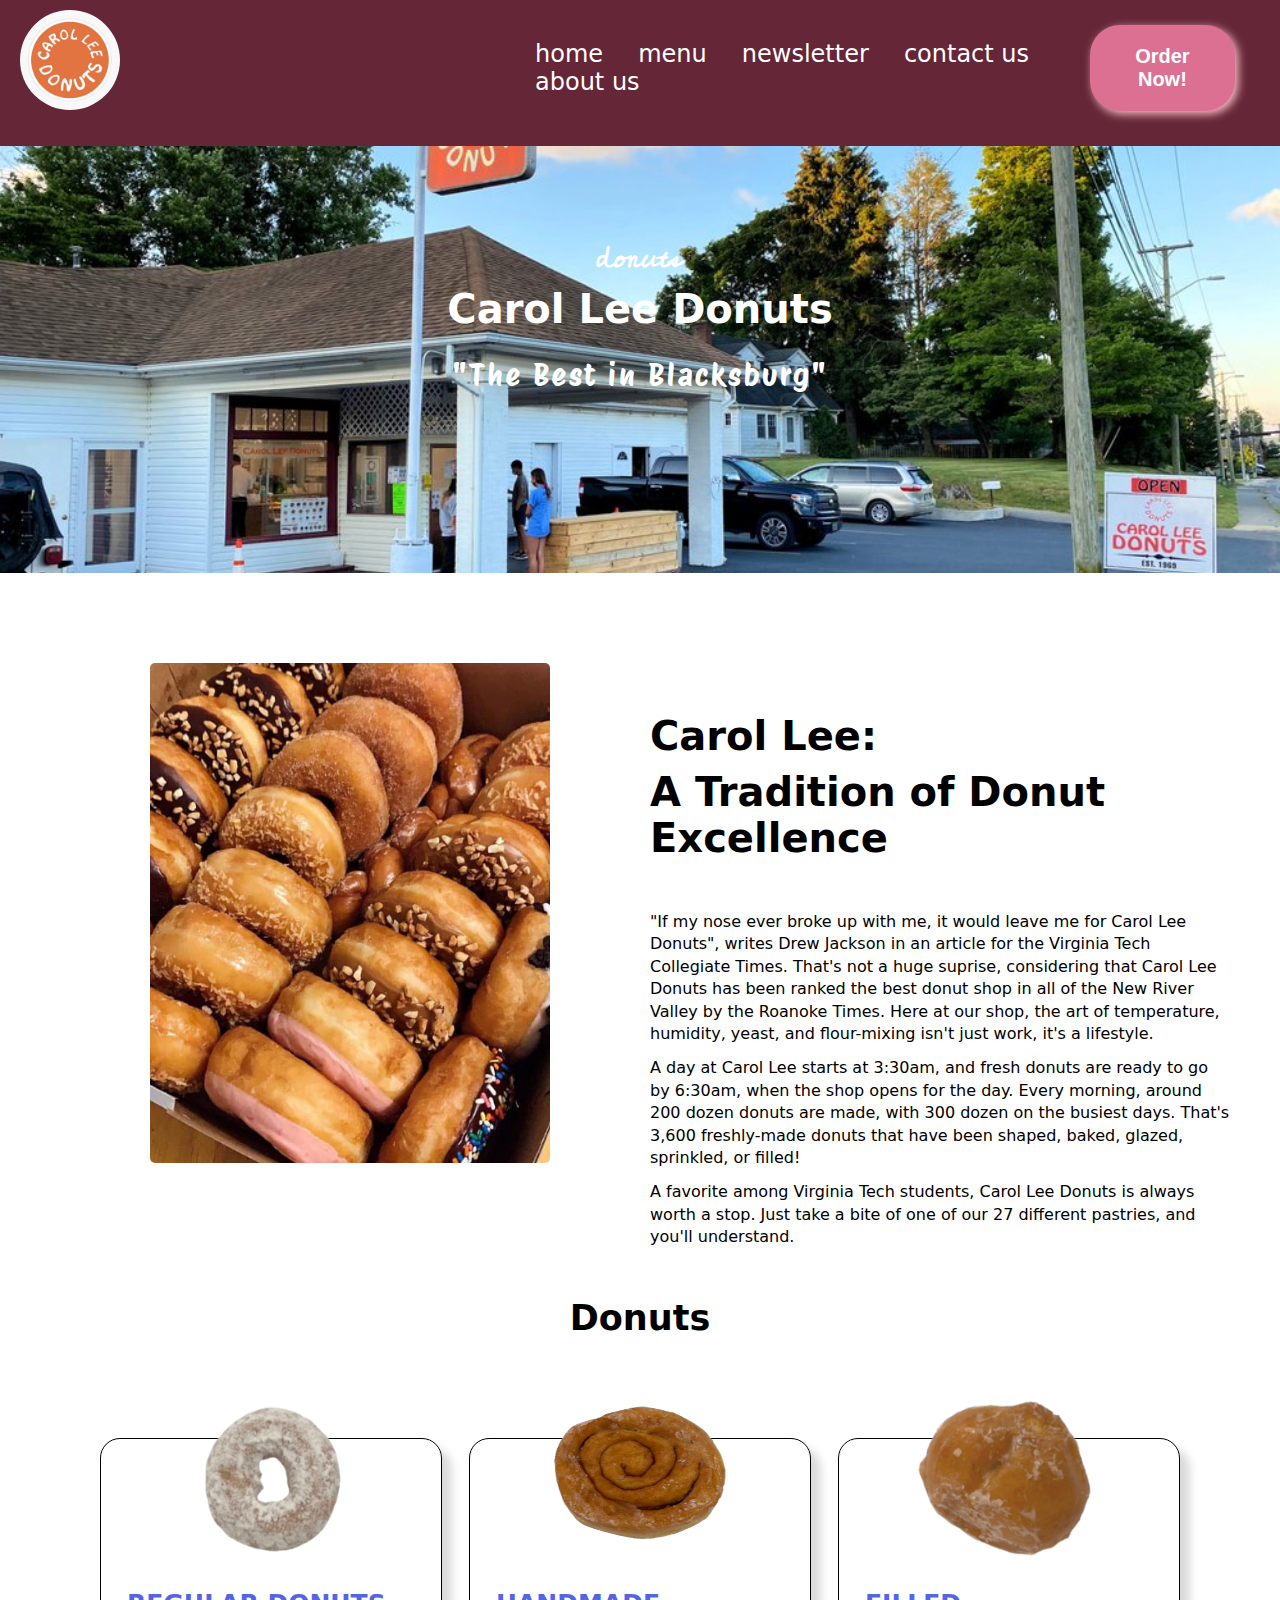
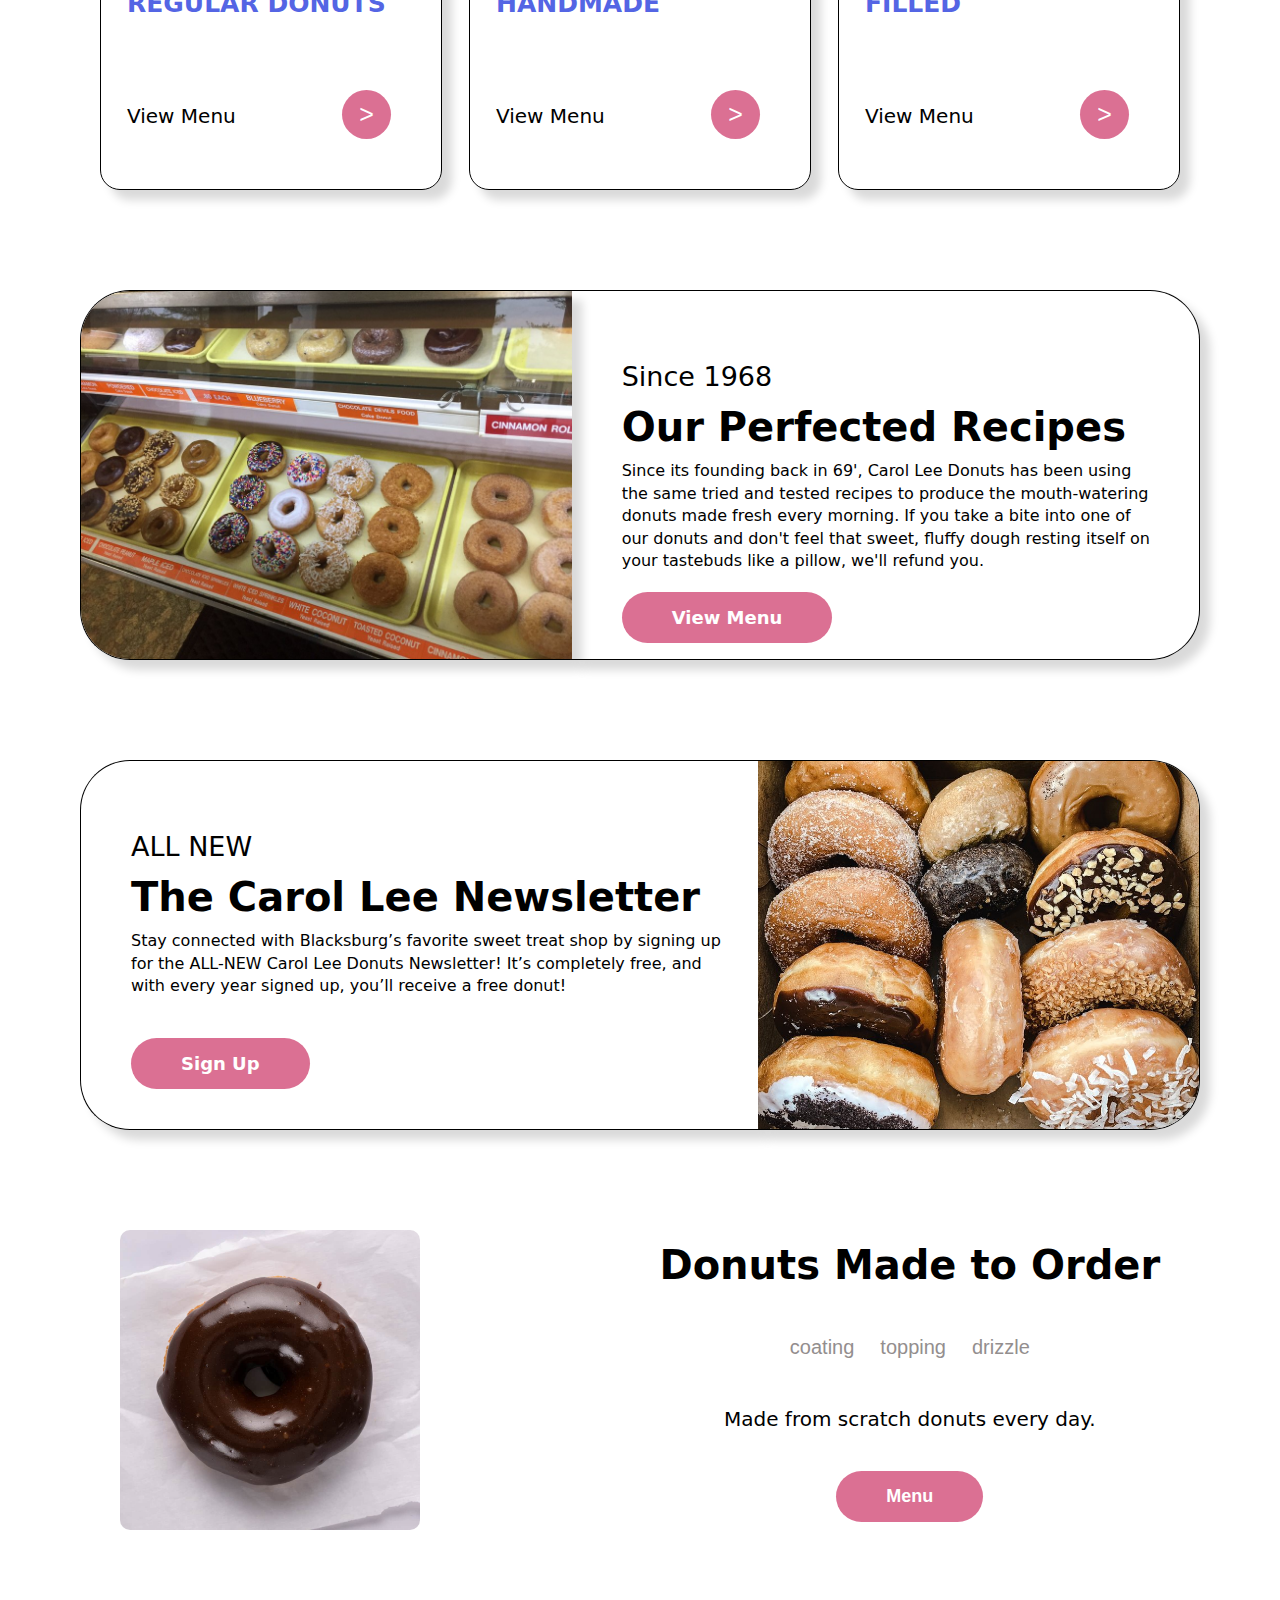
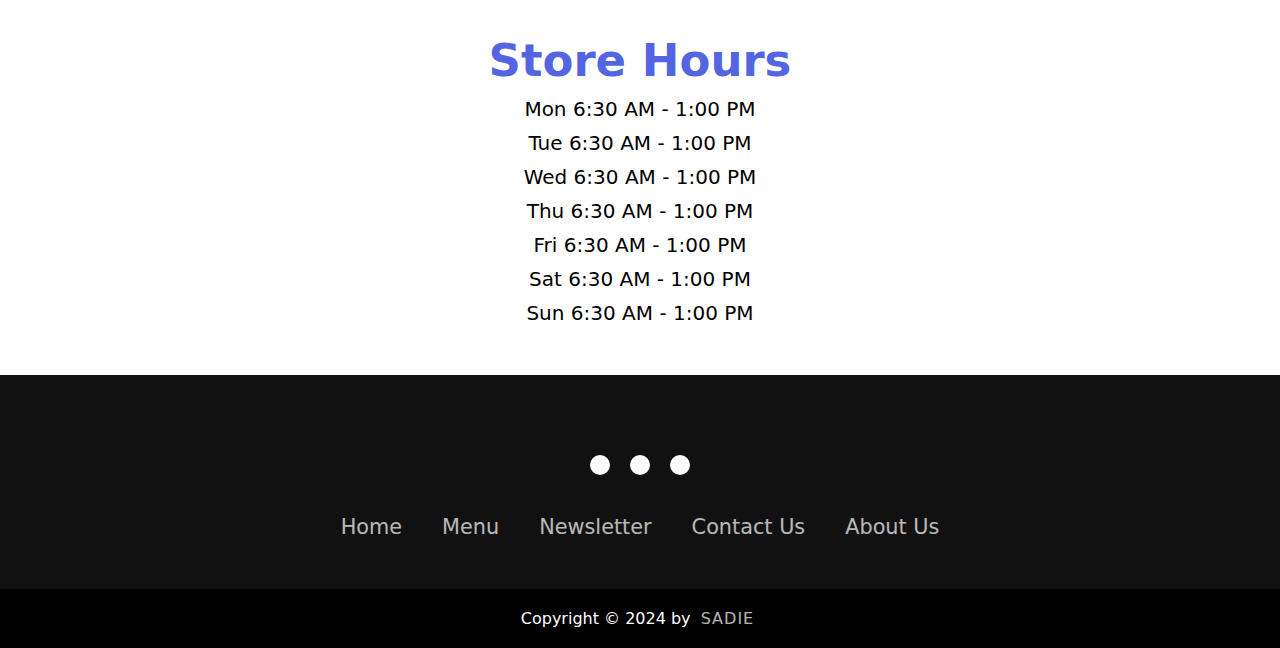
<file: index.html>
<!DOCTYPE html>
<html lang="en">
  <head>
    <meta charset="UTF-8" />
    <meta name="viewport" content="width=device-width, initial-scale=1.0" />
    <link
      rel="shortcut icon"
      type="x-icon"
      href="FBLAImages/carollee-logo.jpeg"
    />
    <title>Carol Lee Donuts Clone</title>
    <link rel="stylesheet" href="styles/index.css" />
    <link rel="stylesheet" href="styles/orderdonuts.css" />
    <link rel="stylesheet" href="styles/footer.css" />
    <link rel="stylesheet" href="styles/offers.css" />
    <link rel="stylesheet" href="styles/made-to-order.css" />
    <link
      rel="stylesheet"
      href="https://cdnjs.cloudflare.com/ajax/libs/font-awesome/6.2.0/css/all.min.css"
      integrity="sha512-xh6O/CkQoPOWDdYTDqeRdPCVd1SpvCA9XXcUnZS2FmJNp1coAFzvtCN9BmamE+4aHK8yyUHUSCcJHgXloTyT2A=="
      crossorigin="anonymous"
      referrerpolicy="no-referrer"
    />
    <link rel="preconnect" href="https://fonts.googleapis.com" />
    <link rel="preconnect" href="https://fonts.gstatic.com" crossorigin />
    <link
      href="https://fonts.googleapis.com/css2?family=Cedarville+Cursive&display=swap"
      rel="stylesheet"
    />
    <link rel="preconnect" href="https://fonts.googleapis.com" />
    <link rel="preconnect" href="https://fonts.gstatic.com" crossorigin />
    <link
      href="https://fonts.googleapis.com/css2?family=Protest+Riot&display=swap"
      rel="stylesheet"
    />
  </head>
  <body>
    <header>
      <div class="menu-top">
        <img class="carollee-logo" src="FBLAImages/carollee-logo.jpeg" />
        <div class="navigation-container">
          <nav>
            <a href="index.html">home</a>
            <a href="menu.html">menu</a>
            <a href="newsletter.html">newsletter</a>
            <a href="contact-us.html">contact us</a>
            <a href="about-us.html">about us</a>
          </nav>
        </div>
        <a href="menu.html">
          <button class="order-now-button" title="Menu">Order Now!</button>
        </a>
      </div>
    </header>

    <div class="header">
      <h3 class="title-smalltext">donuts</h3>
      <h1 class="title">Carol Lee Donuts</h1>
      <div class="title-under">"The Best in Blacksburg"</div>
    </div>

    <div class="section1">
      <img
        class="donutstack"
        src="FBLAImages/box-of-donuts.jpeg"
        alt="a stack of donuts"
      />
      <div>
        <div class="ourshop-container">
          <h2 class="our-shop1">Carol Lee:</h2>
          <h2 class="our-shop2">A Tradition of Donut Excellence</h2>
        </div>
        <div class="para1-container">
          <p class="para1">
            "If my nose ever broke up with me, it would leave me for Carol Lee
            Donuts", writes Drew Jackson in an article for the Virginia Tech
            Collegiate Times. That's not a huge suprise, considering that Carol
            Lee Donuts has been ranked the best donut shop in all of the New
            River Valley by the Roanoke Times. Here at our shop, the art of
            temperature, humidity, yeast, and flour-mixing isn't just work, it's
            a lifestyle.
          </p>
          <p class="para2">
            A day at Carol Lee starts at 3:30am, and fresh donuts are ready to
            go by 6:30am, when the shop opens for the day. Every morning, around
            200 dozen donuts are made, with 300 dozen on the busiest days.
            That's 3,600 freshly-made donuts that have been shaped, baked,
            glazed, sprinkled, or filled!
          </p>
          <p class="para3">
            A favorite among Virginia Tech students, Carol Lee Donuts is always
            worth a stop. Just take a bite of one of our 27 different pastries,
            and you'll understand.
          </p>
        </div>
      </div>
    </div>
    <h2 class="donuts-header">Donuts</h2>
    <div class="orderdonuts-container">
      <div class="regular-donuts">
        <img
          class="donut-thin"
          src="carollee-donuts-imgs/powdered-donut2.png"
          alt="powdered donut"
        />
        <div class="order-text">REGULAR DONUTS</div>
        <div class="view-menu">
          View Menu
          <a href="menu.html">
            <button role="link" class="arrow-button">></button>
          </a>
        </div>
      </div>

      <div class="handmade">
        <img
          class="donut-thick"
          src="carollee-donuts-imgs/cinnamon-roll.png"
          alt="cinnamon-roll"
        />
        <div class="order-text">HANDMADE</div>
        <div class="view-menu">
          View Menu
          <a href="menu.html">
            <button role="link" class="arrow-button">></button>
          </a>
        </div>
      </div>
      <div class="filled">
        <img
          class="donut-regular"
          src="carollee-donuts-imgs/apple-filled-bright.png"
          alt="white-iced-filled"
        />
        <div class="order-text">FILLED</div>
        <div class="view-menu">
          View Menu
          <a href="menu.html">
            <button role="link" class="arrow-button">></button>
          </a>
        </div>
      </div>
    </div>

    <div class="recipe-container">
      <img
        class="donut-2"
        src="FBLAImages/donut-img2.jpeg"
        alt="a mountain of donuts"
      />

      <div class="recipe-text">
        <div class="since">Since 1968</div>
        <div class="recipes">Our Perfected Recipes</div>
        <div class="recipes-description">
          Since its founding back in 69', Carol Lee Donuts has been using the
          same tried and tested recipes to produce the mouth-watering donuts
          made fresh every morning. If you take a bite into one of our donuts
          and don't feel that sweet, fluffy dough resting itself on your
          tastebuds like a pillow, we'll refund you.
        </div>
        <a href="menu.html">
          <button role="link" class="view-menu-button">View Menu</button>
        </a>
      </div>
    </div>

    <div class="all-new-container">
      <div class="all-new">
        <div class="all-new-text">ALL NEW</div>
        <div class="the-newsletter">The Carol Lee Newsletter</div>
        <div class="the-newsletter-description">
          Stay connected with Blacksburg’s favorite sweet treat shop by signing
          up for the ALL-NEW Carol Lee Donuts Newsletter! It’s completely free,
          and with every year signed up, you’ll receive a free donut!
        </div>
        <a href="signup.html">
          <button role="link" class="view-newsletter-button">Sign Up</button>
        </a>
      </div>
      <img
        class="donut-4"
        src="FBLAImages/newsletter-donuts.jpeg"
        alt="a pile of donuts"
      />
    </div>

    <!--Made to order-->
    <div class="made-to-order-container">
      <div class="js-image-container">
        <img
          class="made-to-order-donut"
          src="FBLAImages/coating.jpeg"
          alt="made to order donut"
        />
      </div>
      <div>
        <div class="made-to-order-title-container">
          <div class="title">Donuts Made to Order</div>
          <div class="buttons-container">
            <button
              class="js-coating button"
              onclick='changeDonutImage("FBLAImages/coating.jpeg")'
            >
              coating
            </button>
            <button
              class="button js-topping-button"
              onclick='changeDonutImage("FBLAImages/topping.jpeg")'
            >
              topping
            </button>
            <button
              class="button"
              onclick='changeDonutImage("FBLAImages/drizzle.jpeg")'
            >
              drizzle
            </button>
          </div>
          <div class="description">Made from scratch donuts every day.</div>
          <a href="menu.html">
            <button class="menu-button" title="Menu">Menu</button>
          </a>
        </div>
      </div>
    </div>
    <div class="store-hours-container">
      <div class="store-hours-title">Store Hours</div>
      <div class="time-container">Mon 6:30 AM - 1:00 PM</div>
      <div class="time-container">Tue 6:30 AM - 1:00 PM</div>
      <div class="time-container">Wed 6:30 AM - 1:00 PM</div>
      <div class="time-container">Thu 6:30 AM - 1:00 PM</div>
      <div class="time-container">Fri 6:30 AM - 1:00 PM</div>
      <div class="time-container">Sat 6:30 AM - 1:00 PM</div>
      <div class="time-container">Sun 6:30 AM - 1:00 PM</div>
    </div>
    <footer class="footer-container">
      <div class="socialicons">
        <a href="https://www.facebook.com/carolleedonuts/" target="_blank"
          ><i class="fa-brands fa-facebook"></i
        ></a>
        <a href="https://www.instagram.com/carol_lee_donuts/" target="_blank"
          ><i class="fa-brands fa-instagram"></i
        ></a>
        <a href="https://twitter.com/CarolLeeDonuts" target="_blank"
          ><i class="fa-brands fa-twitter"></i
        ></a>
      </div>
      <div class="footernav">
        <ul>
          <li><a href="index.html">Home</a></li>
          <li><a href="menu.html">Menu</a></li>
          <li><a href="newsletter.html">Newsletter</a></li>
          <li><a href="contact-us.html">Contact Us</a></li>
          <li><a href="about-us.html">About Us</a></li>
        </ul>
      </div>
    </footer>
    <div class="footer-bottom">
      <p>Copyright &copy; 2024 by <span class="designer">Sadie</span></p>
    </div>
    <script src="scripts/made-to-order.js"></script>
    <script>
      window.embeddedChatbotConfig = {
        chatbotId: "BF5QeofuXdN2YLnleaMIP",
        domain: "www.chatbase.co",
      };
    </script>
    <script
      src="https://www.chatbase.co/embed.min.js"
      chatbotId="BF5QeofuXdN2YLnleaMIP"
      domain="www.chatbase.co"
      defer
    ></script>
  </body>
</html>
</file>
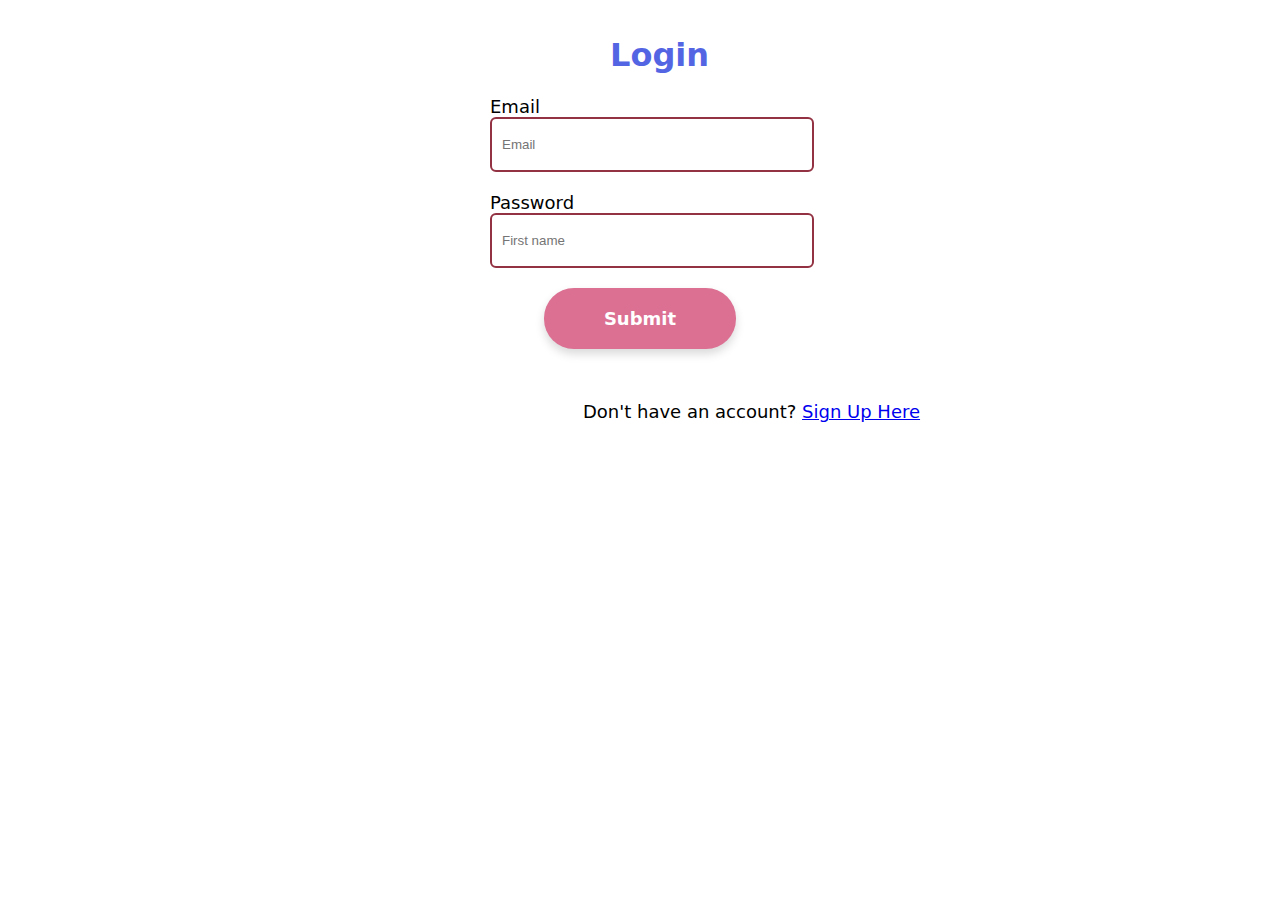
<file: login.html>
<!DOCTYPE html>
<html lang="en">
  <head>
    <meta charset="UTF-8" />
    <meta name="viewport" content="width=device-width, initial-scale=1.0" />
    <link rel="stylesheet" href="styles/login.css" />
    <link
      rel="shortcut icon"
      type="x-icon"
      href="FBLAImages/carollee-logo.jpeg"
    />
    <title>Login</title>
  </head>
  <body>
    <div class="login-box-container">
      <div class="login-box">
        <h1>Login</h1>
        <form>
          <label>Email</label>
          <input type="email" placeholder="Email" />
          <label>Password</label>
          <input type="password" placeholder="First name" />
        </form>
        <div class="submit-button-container">
          <a href="menu.html">
            <button class="submit-button" title="Menu">Submit</button>
          </a>
        </div>
      </div>

      <div class="already-have-an-account">
        Don't have an account?
        <a href="newsletter.html">Sign Up Here</a>
      </div>
    </div>
    <script
      src="https://www.chatbase.co/embed.min.js"
      chatbotId="BF5QeofuXdN2YLnleaMIP"
      domain="www.chatbase.co"
      defer
    ></script>
  </body>
</html>
</file>
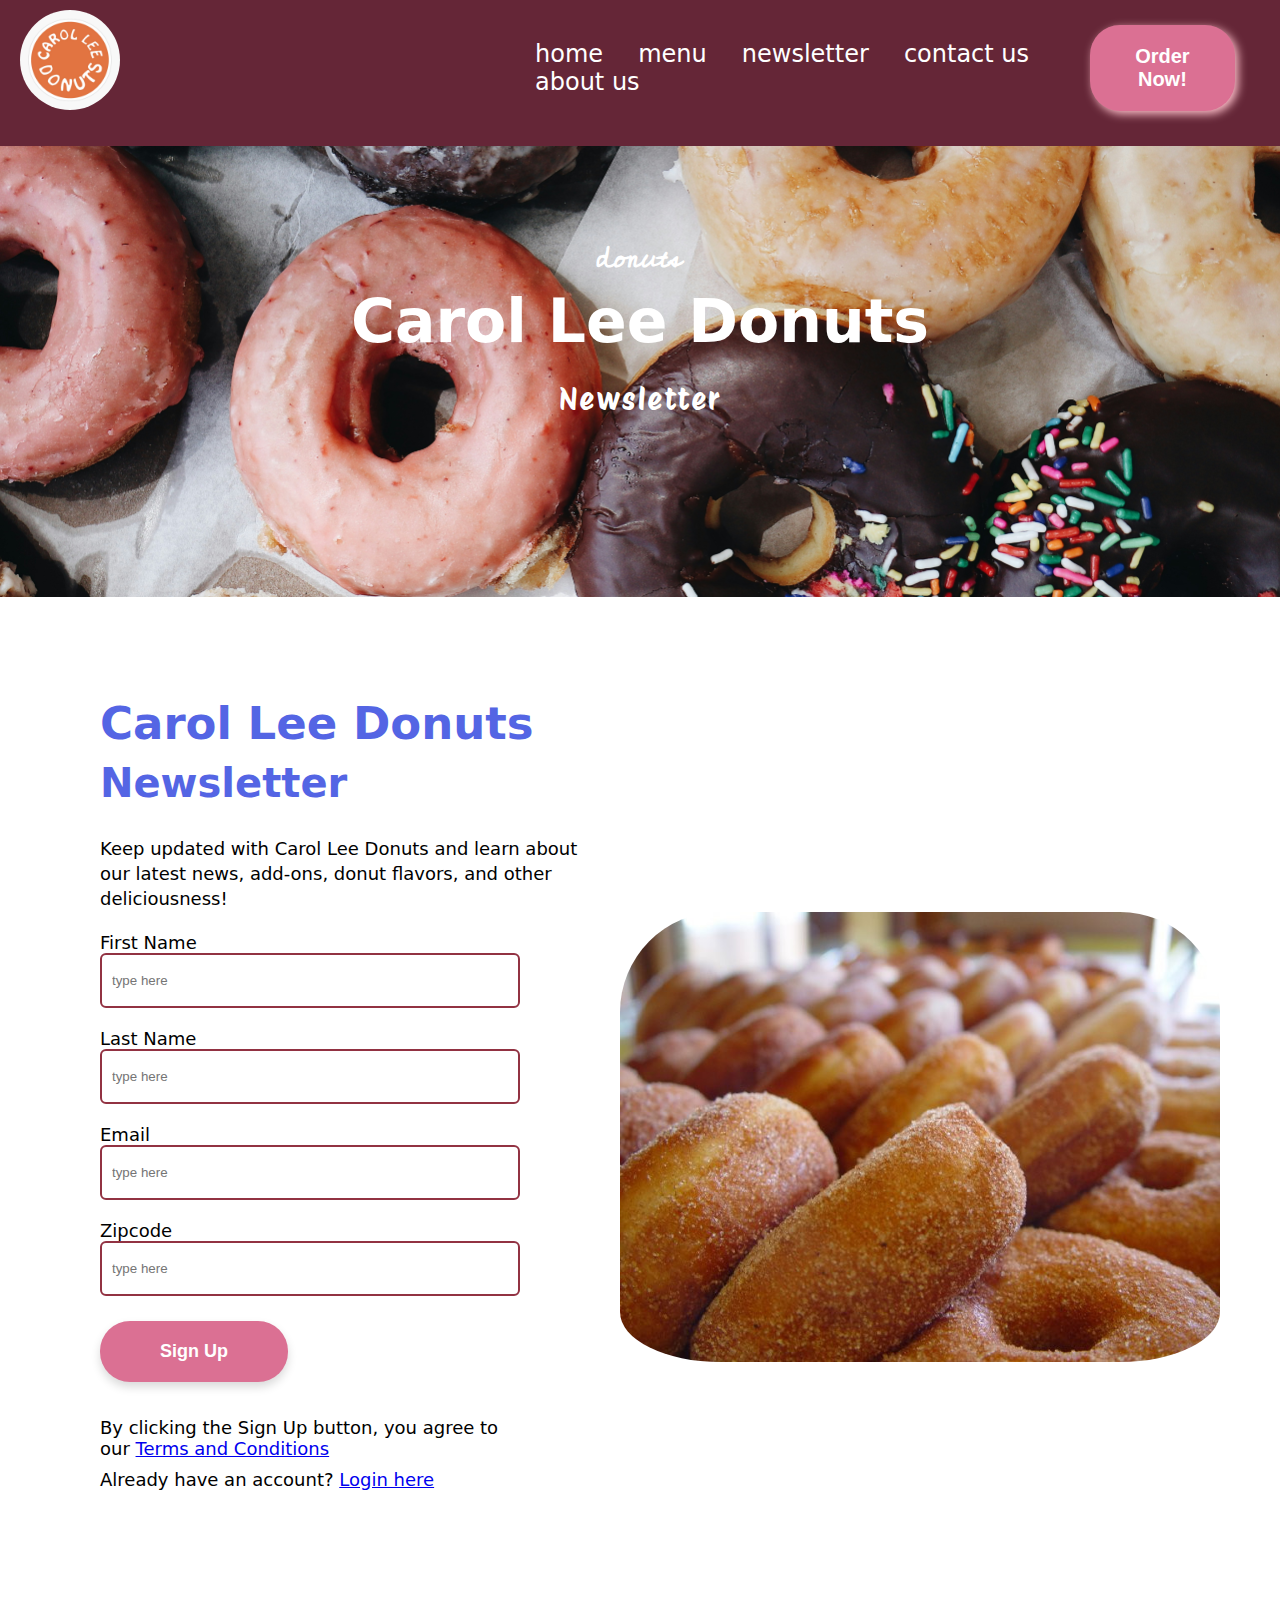
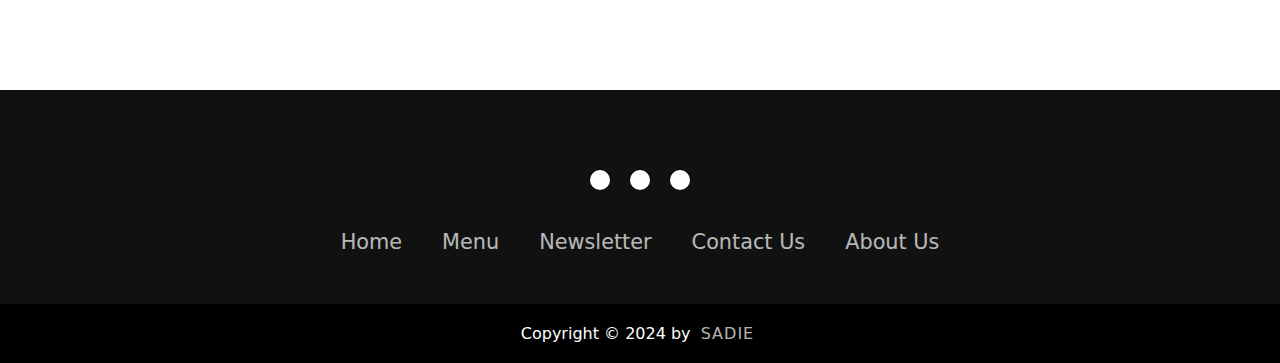
<file: newsletter.html>
<!DOCTYPE html>
<html lang="en">
  <head>
    <meta charset="UTF-8" />
    <meta name="viewport" content="width=device-width, initial-scale=1.0" />
    <link
      rel="shortcut icon"
      type="x-icon"
      href="FBLAImages/carollee-logo.jpeg"
    />
    <title>Sign Up</title>
    <link rel="stylesheet" href="styles/index.css" />
    <link rel="stylesheet" href="styles/footer.css" />
    <link rel="stylesheet" href="styles/newslettersignup.css" />
    <link rel="stylesheet" href="styles/jssignup.css" />
    <link
      rel="stylesheet"
      href="https://cdnjs.cloudflare.com/ajax/libs/font-awesome/6.2.0/css/all.min.css"
      integrity="sha512-xh6O/CkQoPOWDdYTDqeRdPCVd1SpvCA9XXcUnZS2FmJNp1coAFzvtCN9BmamE+4aHK8yyUHUSCcJHgXloTyT2A=="
      crossorigin="anonymous"
      referrerpolicy="no-referrer"
    />
    <link rel="preconnect" href="https://fonts.googleapis.com" />
    <link rel="preconnect" href="https://fonts.gstatic.com" crossorigin />
    <link
      href="https://fonts.googleapis.com/css2?family=Cedarville+Cursive&display=swap"
      rel="stylesheet"
    />
    <link rel="preconnect" href="https://fonts.googleapis.com" />
    <link rel="preconnect" href="https://fonts.gstatic.com" crossorigin />
    <link
      href="https://fonts.googleapis.com/css2?family=Protest+Riot&display=swap"
      rel="stylesheet"
    />
  </head>
  <body>
    <header>
      <div class="menu-top">
        <img class="carollee-logo" src="FBLAImages/carollee-logo.jpeg" />
        <div class="navigation-container">
          <nav>
            <a href="index.html">home</a>
            <a href="menu.html">menu</a>
            <a href="newsletter.html">newsletter</a>
            <a href="contact-us.html">contact us</a>
            <a href="about-us.html">about us</a>
          </nav>
        </div>
        <a href="menu.html">
          <button class="order-now-button">Order Now!</button>
        </a>
      </div>
    </header>

    <div
      class="header"
      style="background-image: url(FBLAImages/newsletter-background.jpg)"
    >
      <h3 class="title-smalltext">donuts</h3>
      <h1 class="title">Carol Lee Donuts</h1>
      <div class="title-under">Newsletter</div>
    </div>

    <div class="newsletter-header">
      <h2 class="newsletter-title">Carol Lee Donuts</h2>
      <h2 class="newsletter-newsletter">Newsletter</h2>
      <p class="newsletter-description">
        Keep updated with Carol Lee Donuts and learn about our latest news,
        add-ons, donut flavors, and other deliciousness!
      </p>
    </div>

    <div class="signup-container">
      <div class="form-container js-signup-container">
        <form>
          <label>First Name</label>
          <input type="text" placeholder="type here" />
          <label>Last Name</label>
          <input type="text" placeholder="type here" />
          <label>Email</label>
          <input type="text" placeholder="type here" />
          <label>Zipcode</label>
          <input type="text" placeholder="type here" />
          <button class="submit-button" onclick="renderSubmittedMessage()">
            Sign Up
          </button>
        </form>
        <div class="terms-and-conditions">
          By clicking the Sign Up button, you agree to our
          <a href="terms-and-conditions.html">Terms and Conditions</a>
        </div>
        <div class="already-have-an-account">
          Already have an account? <a href="login.html">Login here</a>
        </div>
      </div>
      <img
        class="signup-donuts"
        src="FBLAImages/sign-up-donuts.jpeg"
        alt="chocolate donuts"
      />
    </div>

    <footer class="footer-container">
      <div class="socialicons">
        <div class="socialicons">
          <a href="https://www.facebook.com/carolleedonuts/" target="_blank"
            ><i class="fa-brands fa-facebook"></i
          ></a>
          <a href="https://www.instagram.com/carol_lee_donuts/" target="_blank"
            ><i class="fa-brands fa-instagram"></i
          ></a>
          <a href="https://twitter.com/CarolLeeDonuts" target="_blank"
            ><i class="fa-brands fa-twitter"></i
          ></a>
        </div>
      </div>
      <div class="footernav">
        <ul>
          <li><a href="index.html">Home</a></li>
          <li><a href="menu.html">Menu</a></li>
          <li><a href="newsletter.html">Newsletter</a></li>
          <li><a href="contact-us.html">Contact Us</a></li>
          <li><a href="about-us.html">About Us</a></li>
        </ul>
      </div>
    </footer>
    <div class="footer-bottom">
      <p>Copyright &copy; 2024 by <span class="designer">Sadie</span></p>
    </div>
    <script src="scripts/signup.js"></script>
    <script>
      window.embeddedChatbotConfig = {
        chatbotId: "BF5QeofuXdN2YLnleaMIP",
        domain: "www.chatbase.co",
      };
    </script>
    <script
      src="https://www.chatbase.co/embed.min.js"
      chatbotId="BF5QeofuXdN2YLnleaMIP"
      domain="www.chatbase.co"
      defer
    ></script>
  </body>
</html>
</file>
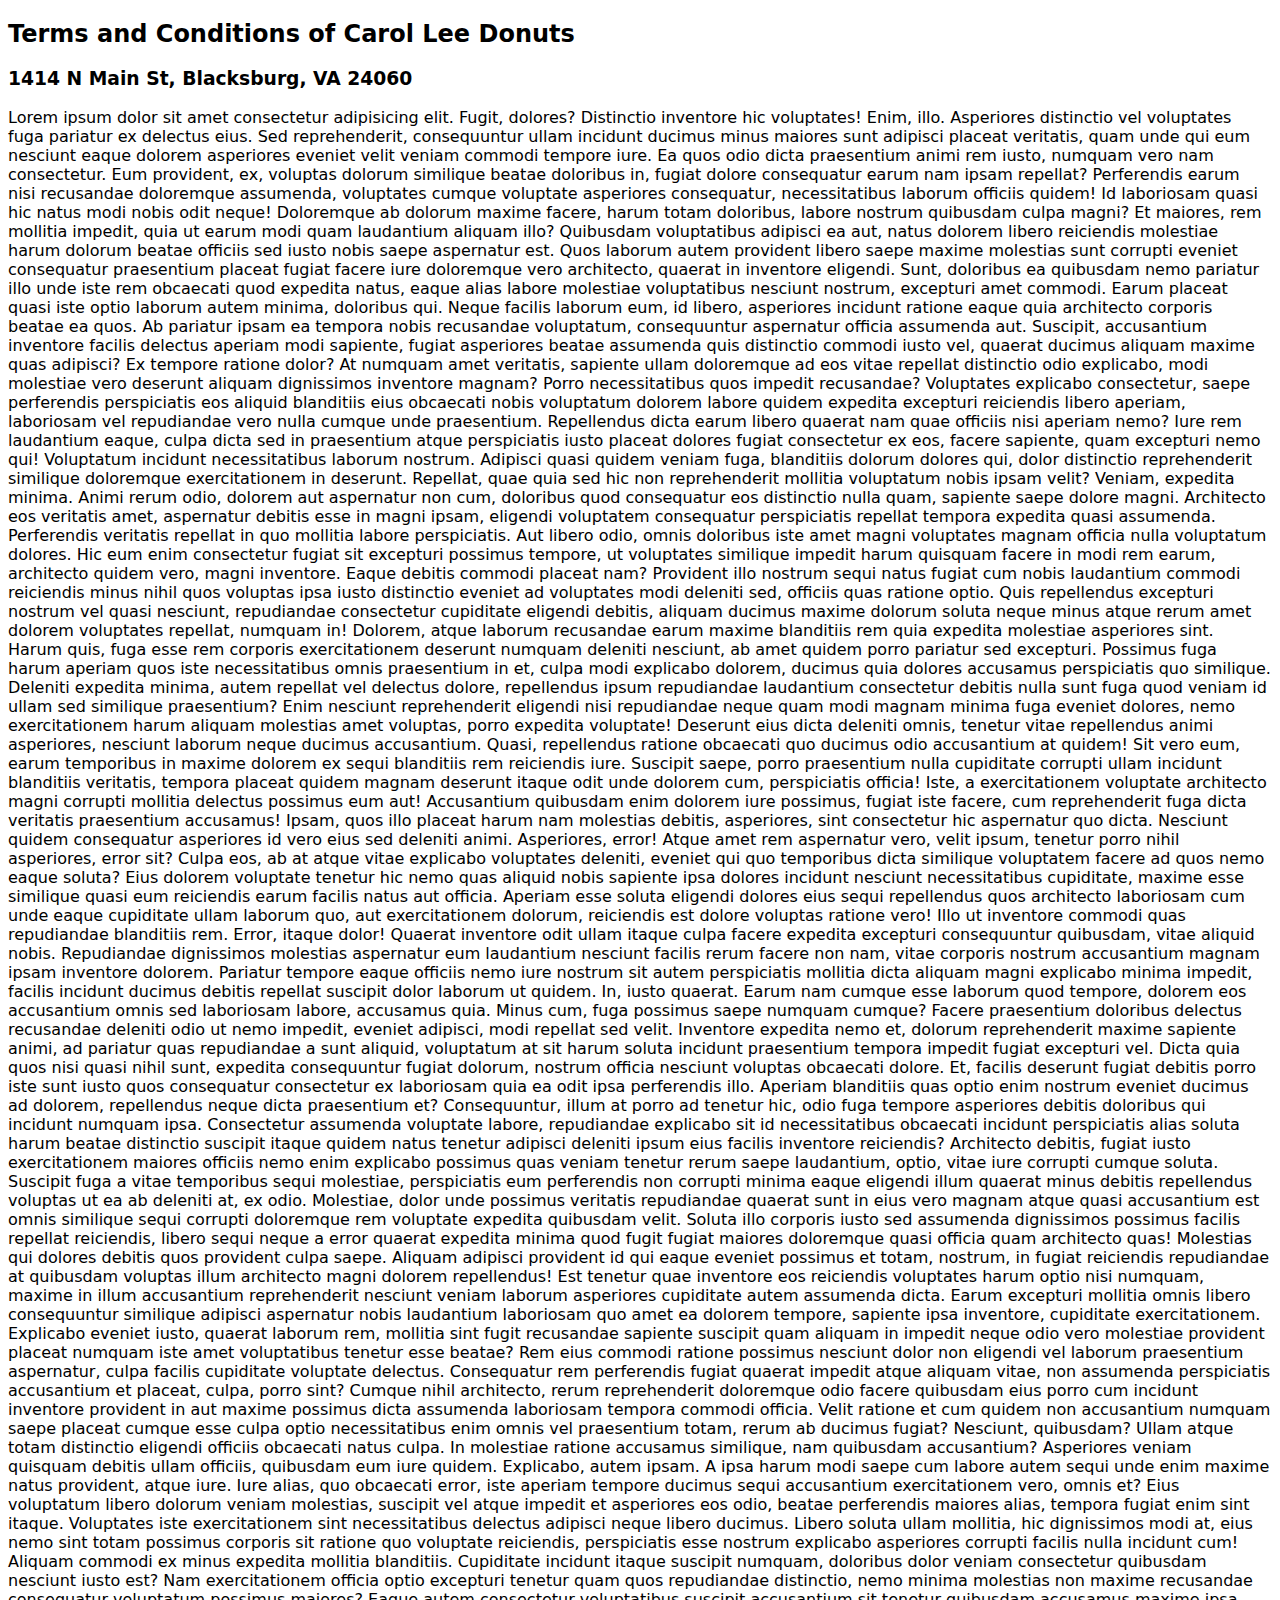
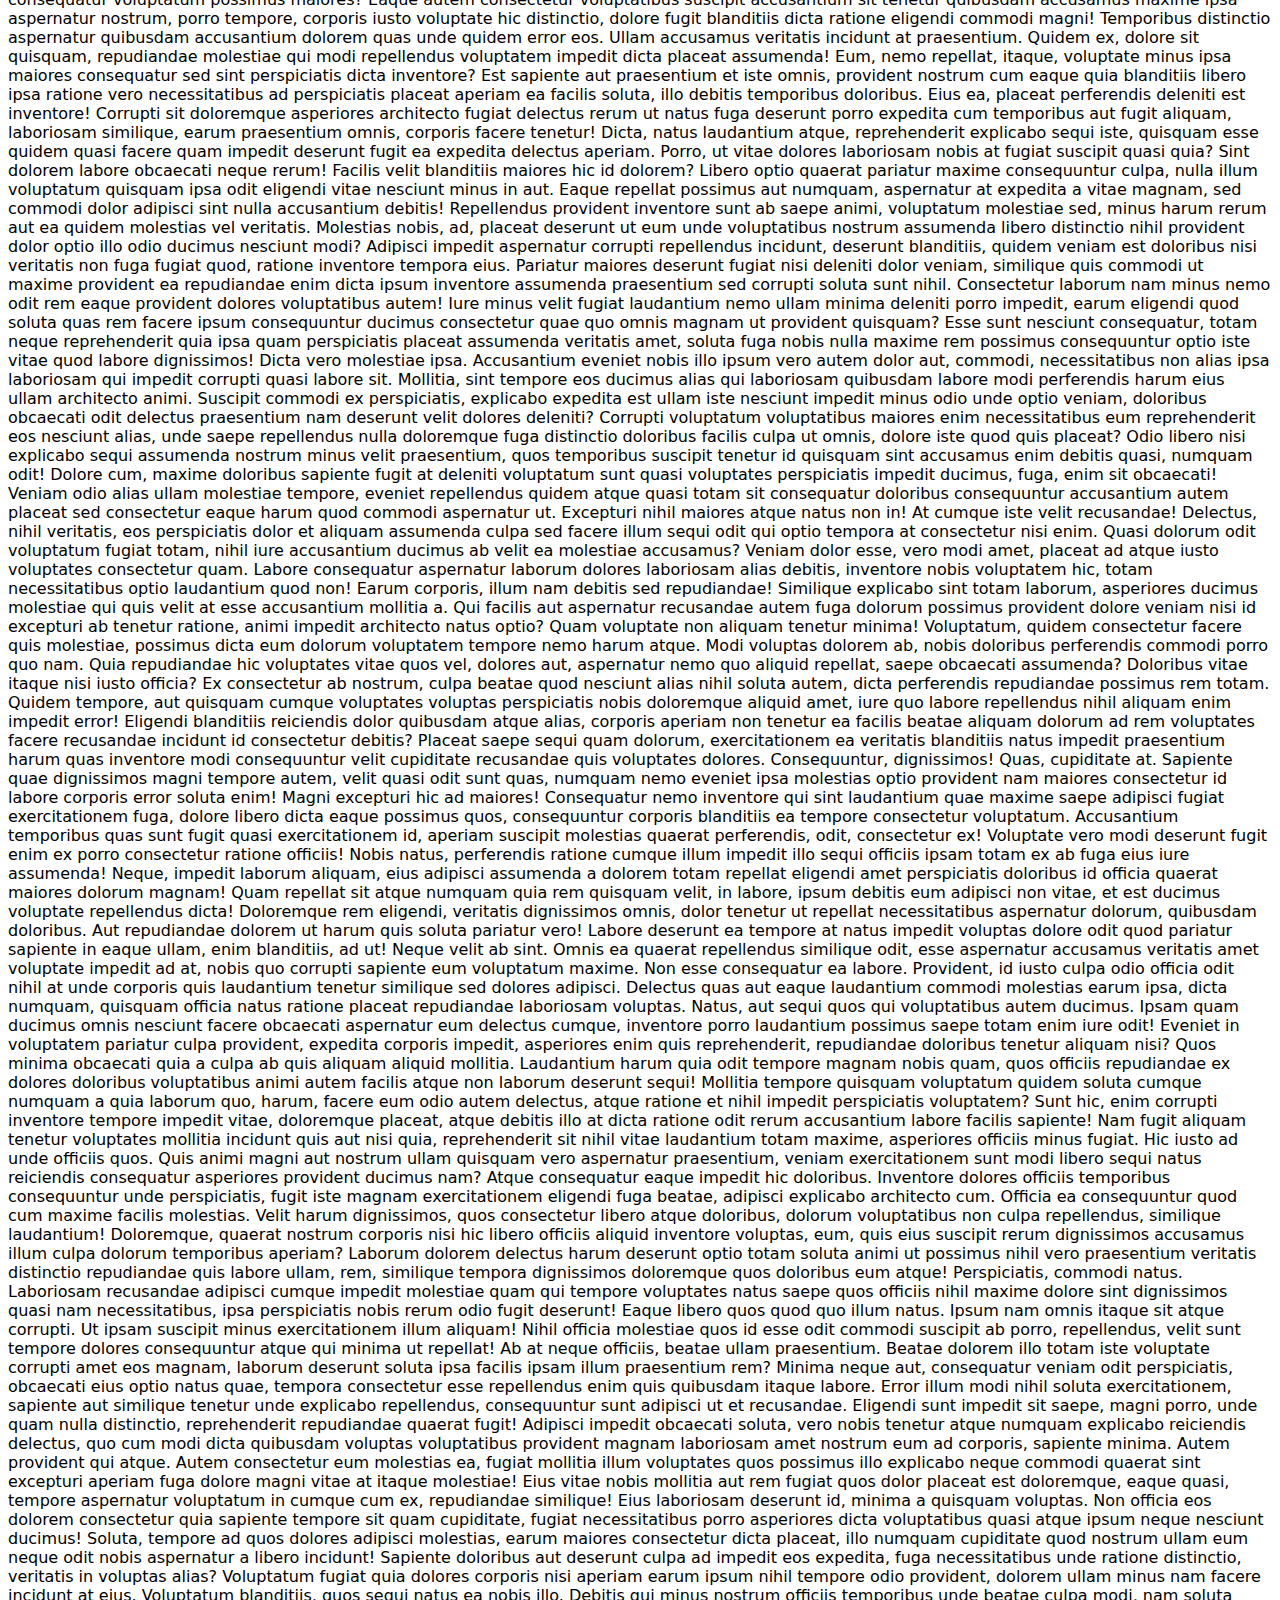
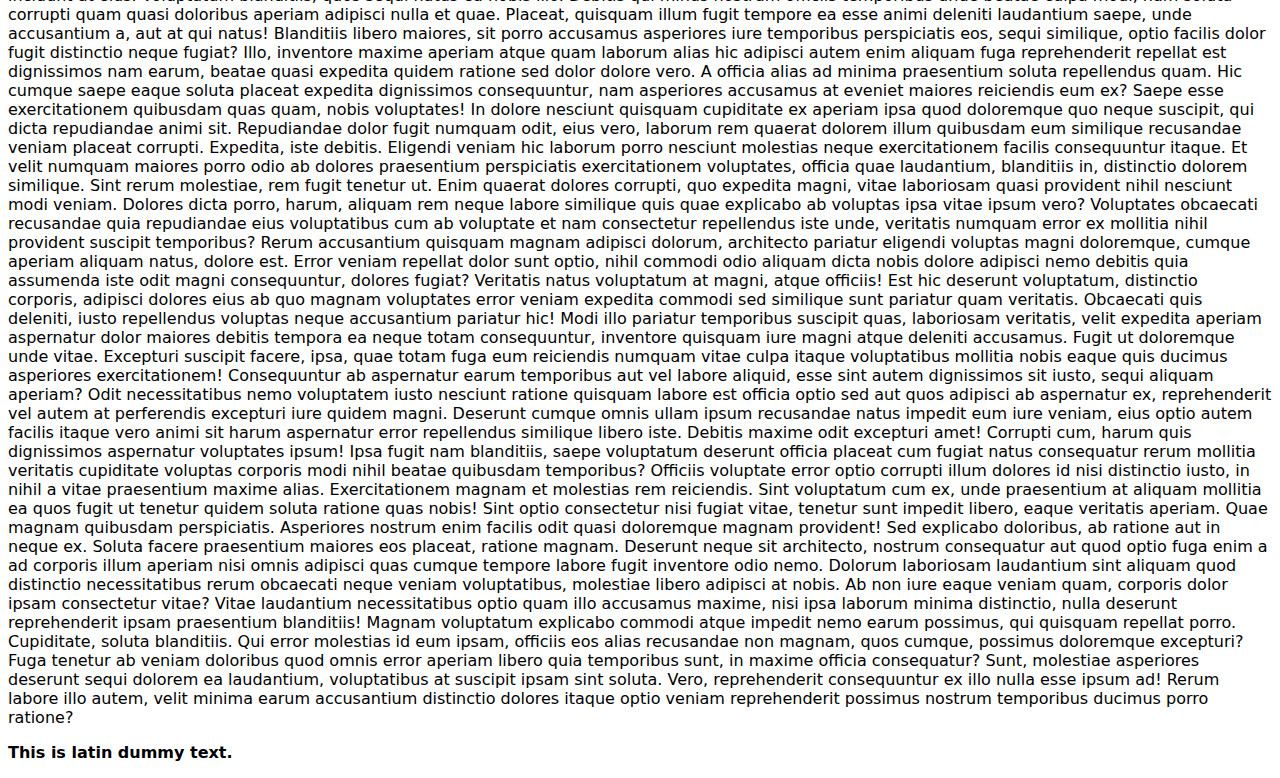
<file: terms-and-conditions.html>
<!DOCTYPE html>
<html lang="en">
  <head>
    <meta charset="UTF-8" />
    <meta name="viewport" content="width=device-width, initial-scale=1.0" />
    <link
      rel="shortcut icon"
      type="x-icon"
      href="FBLAImages/carollee-logo.jpeg"
    />
    <title>Terms and Conditions</title>
    <style>
      body {
        font-family: system-ui;
      }

      .warning {
        font-weight: bold;
      }
    </style>
  </head>
  <body>
    <h2>Terms and Conditions of Carol Lee Donuts</h2>
    <h3>1414 N Main St, Blacksburg, VA 24060</h3>
    <p>
      Lorem ipsum dolor sit amet consectetur adipisicing elit. Fugit, dolores?
      Distinctio inventore hic voluptates! Enim, illo. Asperiores distinctio vel
      voluptates fuga pariatur ex delectus eius. Sed reprehenderit, consequuntur
      ullam incidunt ducimus minus maiores sunt adipisci placeat veritatis, quam
      unde qui eum nesciunt eaque dolorem asperiores eveniet velit veniam
      commodi tempore iure. Ea quos odio dicta praesentium animi rem iusto,
      numquam vero nam consectetur. Eum provident, ex, voluptas dolorum
      similique beatae doloribus in, fugiat dolore consequatur earum nam ipsam
      repellat? Perferendis earum nisi recusandae doloremque assumenda,
      voluptates cumque voluptate asperiores consequatur, necessitatibus laborum
      officiis quidem! Id laboriosam quasi hic natus modi nobis odit neque!
      Doloremque ab dolorum maxime facere, harum totam doloribus, labore nostrum
      quibusdam culpa magni? Et maiores, rem mollitia impedit, quia ut earum
      modi quam laudantium aliquam illo? Quibusdam voluptatibus adipisci ea aut,
      natus dolorem libero reiciendis molestiae harum dolorum beatae officiis
      sed iusto nobis saepe aspernatur est. Quos laborum autem provident libero
      saepe maxime molestias sunt corrupti eveniet consequatur praesentium
      placeat fugiat facere iure doloremque vero architecto, quaerat in
      inventore eligendi. Sunt, doloribus ea quibusdam nemo pariatur illo unde
      iste rem obcaecati quod expedita natus, eaque alias labore molestiae
      voluptatibus nesciunt nostrum, excepturi amet commodi. Earum placeat quasi
      iste optio laborum autem minima, doloribus qui. Neque facilis laborum eum,
      id libero, asperiores incidunt ratione eaque quia architecto corporis
      beatae ea quos. Ab pariatur ipsam ea tempora nobis recusandae voluptatum,
      consequuntur aspernatur officia assumenda aut. Suscipit, accusantium
      inventore facilis delectus aperiam modi sapiente, fugiat asperiores beatae
      assumenda quis distinctio commodi iusto vel, quaerat ducimus aliquam
      maxime quas adipisci? Ex tempore ratione dolor? At numquam amet veritatis,
      sapiente ullam doloremque ad eos vitae repellat distinctio odio explicabo,
      modi molestiae vero deserunt aliquam dignissimos inventore magnam? Porro
      necessitatibus quos impedit recusandae? Voluptates explicabo consectetur,
      saepe perferendis perspiciatis eos aliquid blanditiis eius obcaecati nobis
      voluptatum dolorem labore quidem expedita excepturi reiciendis libero
      aperiam, laboriosam vel repudiandae vero nulla cumque unde praesentium.
      Repellendus dicta earum libero quaerat nam quae officiis nisi aperiam
      nemo? Iure rem laudantium eaque, culpa dicta sed in praesentium atque
      perspiciatis iusto placeat dolores fugiat consectetur ex eos, facere
      sapiente, quam excepturi nemo qui! Voluptatum incidunt necessitatibus
      laborum nostrum. Adipisci quasi quidem veniam fuga, blanditiis dolorum
      dolores qui, dolor distinctio reprehenderit similique doloremque
      exercitationem in deserunt. Repellat, quae quia sed hic non reprehenderit
      mollitia voluptatum nobis ipsam velit? Veniam, expedita minima. Animi
      rerum odio, dolorem aut aspernatur non cum, doloribus quod consequatur eos
      distinctio nulla quam, sapiente saepe dolore magni. Architecto eos
      veritatis amet, aspernatur debitis esse in magni ipsam, eligendi
      voluptatem consequatur perspiciatis repellat tempora expedita quasi
      assumenda. Perferendis veritatis repellat in quo mollitia labore
      perspiciatis. Aut libero odio, omnis doloribus iste amet magni voluptates
      magnam officia nulla voluptatum dolores. Hic eum enim consectetur fugiat
      sit excepturi possimus tempore, ut voluptates similique impedit harum
      quisquam facere in modi rem earum, architecto quidem vero, magni
      inventore. Eaque debitis commodi placeat nam? Provident illo nostrum sequi
      natus fugiat cum nobis laudantium commodi reiciendis minus nihil quos
      voluptas ipsa iusto distinctio eveniet ad voluptates modi deleniti sed,
      officiis quas ratione optio. Quis repellendus excepturi nostrum vel quasi
      nesciunt, repudiandae consectetur cupiditate eligendi debitis, aliquam
      ducimus maxime dolorum soluta neque minus atque rerum amet dolorem
      voluptates repellat, numquam in! Dolorem, atque laborum recusandae earum
      maxime blanditiis rem quia expedita molestiae asperiores sint. Harum quis,
      fuga esse rem corporis exercitationem deserunt numquam deleniti nesciunt,
      ab amet quidem porro pariatur sed excepturi. Possimus fuga harum aperiam
      quos iste necessitatibus omnis praesentium in et, culpa modi explicabo
      dolorem, ducimus quia dolores accusamus perspiciatis quo similique.
      Deleniti expedita minima, autem repellat vel delectus dolore, repellendus
      ipsum repudiandae laudantium consectetur debitis nulla sunt fuga quod
      veniam id ullam sed similique praesentium? Enim nesciunt reprehenderit
      eligendi nisi repudiandae neque quam modi magnam minima fuga eveniet
      dolores, nemo exercitationem harum aliquam molestias amet voluptas, porro
      expedita voluptate! Deserunt eius dicta deleniti omnis, tenetur vitae
      repellendus animi asperiores, nesciunt laborum neque ducimus accusantium.
      Quasi, repellendus ratione obcaecati quo ducimus odio accusantium at
      quidem! Sit vero eum, earum temporibus in maxime dolorem ex sequi
      blanditiis rem reiciendis iure. Suscipit saepe, porro praesentium nulla
      cupiditate corrupti ullam incidunt blanditiis veritatis, tempora placeat
      quidem magnam deserunt itaque odit unde dolorem cum, perspiciatis officia!
      Iste, a exercitationem voluptate architecto magni corrupti mollitia
      delectus possimus eum aut! Accusantium quibusdam enim dolorem iure
      possimus, fugiat iste facere, cum reprehenderit fuga dicta veritatis
      praesentium accusamus! Ipsam, quos illo placeat harum nam molestias
      debitis, asperiores, sint consectetur hic aspernatur quo dicta. Nesciunt
      quidem consequatur asperiores id vero eius sed deleniti animi. Asperiores,
      error! Atque amet rem aspernatur vero, velit ipsum, tenetur porro nihil
      asperiores, error sit? Culpa eos, ab at atque vitae explicabo voluptates
      deleniti, eveniet qui quo temporibus dicta similique voluptatem facere ad
      quos nemo eaque soluta? Eius dolorem voluptate tenetur hic nemo quas
      aliquid nobis sapiente ipsa dolores incidunt nesciunt necessitatibus
      cupiditate, maxime esse similique quasi eum reiciendis earum facilis natus
      aut officia. Aperiam esse soluta eligendi dolores eius sequi repellendus
      quos architecto laboriosam cum unde eaque cupiditate ullam laborum quo,
      aut exercitationem dolorum, reiciendis est dolore voluptas ratione vero!
      Illo ut inventore commodi quas repudiandae blanditiis rem. Error, itaque
      dolor! Quaerat inventore odit ullam itaque culpa facere expedita excepturi
      consequuntur quibusdam, vitae aliquid nobis. Repudiandae dignissimos
      molestias aspernatur eum laudantium nesciunt facilis rerum facere non nam,
      vitae corporis nostrum accusantium magnam ipsam inventore dolorem.
      Pariatur tempore eaque officiis nemo iure nostrum sit autem perspiciatis
      mollitia dicta aliquam magni explicabo minima impedit, facilis incidunt
      ducimus debitis repellat suscipit dolor laborum ut quidem. In, iusto
      quaerat. Earum nam cumque esse laborum quod tempore, dolorem eos
      accusantium omnis sed laboriosam labore, accusamus quia. Minus cum, fuga
      possimus saepe numquam cumque? Facere praesentium doloribus delectus
      recusandae deleniti odio ut nemo impedit, eveniet adipisci, modi repellat
      sed velit. Inventore expedita nemo et, dolorum reprehenderit maxime
      sapiente animi, ad pariatur quas repudiandae a sunt aliquid, voluptatum at
      sit harum soluta incidunt praesentium tempora impedit fugiat excepturi
      vel. Dicta quia quos nisi quasi nihil sunt, expedita consequuntur fugiat
      dolorum, nostrum officia nesciunt voluptas obcaecati dolore. Et, facilis
      deserunt fugiat debitis porro iste sunt iusto quos consequatur consectetur
      ex laboriosam quia ea odit ipsa perferendis illo. Aperiam blanditiis quas
      optio enim nostrum eveniet ducimus ad dolorem, repellendus neque dicta
      praesentium et? Consequuntur, illum at porro ad tenetur hic, odio fuga
      tempore asperiores debitis doloribus qui incidunt numquam ipsa.
      Consectetur assumenda voluptate labore, repudiandae explicabo sit id
      necessitatibus obcaecati incidunt perspiciatis alias soluta harum beatae
      distinctio suscipit itaque quidem natus tenetur adipisci deleniti ipsum
      eius facilis inventore reiciendis? Architecto debitis, fugiat iusto
      exercitationem maiores officiis nemo enim explicabo possimus quas veniam
      tenetur rerum saepe laudantium, optio, vitae iure corrupti cumque soluta.
      Suscipit fuga a vitae temporibus sequi molestiae, perspiciatis eum
      perferendis non corrupti minima eaque eligendi illum quaerat minus debitis
      repellendus voluptas ut ea ab deleniti at, ex odio. Molestiae, dolor unde
      possimus veritatis repudiandae quaerat sunt in eius vero magnam atque
      quasi accusantium est omnis similique sequi corrupti doloremque rem
      voluptate expedita quibusdam velit. Soluta illo corporis iusto sed
      assumenda dignissimos possimus facilis repellat reiciendis, libero sequi
      neque a error quaerat expedita minima quod fugit fugiat maiores doloremque
      quasi officia quam architecto quas! Molestias qui dolores debitis quos
      provident culpa saepe. Aliquam adipisci provident id qui eaque eveniet
      possimus et totam, nostrum, in fugiat reiciendis repudiandae at quibusdam
      voluptas illum architecto magni dolorem repellendus! Est tenetur quae
      inventore eos reiciendis voluptates harum optio nisi numquam, maxime in
      illum accusantium reprehenderit nesciunt veniam laborum asperiores
      cupiditate autem assumenda dicta. Earum excepturi mollitia omnis libero
      consequuntur similique adipisci aspernatur nobis laudantium laboriosam quo
      amet ea dolorem tempore, sapiente ipsa inventore, cupiditate
      exercitationem. Explicabo eveniet iusto, quaerat laborum rem, mollitia
      sint fugit recusandae sapiente suscipit quam aliquam in impedit neque odio
      vero molestiae provident placeat numquam iste amet voluptatibus tenetur
      esse beatae? Rem eius commodi ratione possimus nesciunt dolor non eligendi
      vel laborum praesentium aspernatur, culpa facilis cupiditate voluptate
      delectus. Consequatur rem perferendis fugiat quaerat impedit atque aliquam
      vitae, non assumenda perspiciatis accusantium et placeat, culpa, porro
      sint? Cumque nihil architecto, rerum reprehenderit doloremque odio facere
      quibusdam eius porro cum incidunt inventore provident in aut maxime
      possimus dicta assumenda laboriosam tempora commodi officia. Velit ratione
      et cum quidem non accusantium numquam saepe placeat cumque esse culpa
      optio necessitatibus enim omnis vel praesentium totam, rerum ab ducimus
      fugiat? Nesciunt, quibusdam? Ullam atque totam distinctio eligendi
      officiis obcaecati natus culpa. In molestiae ratione accusamus similique,
      nam quibusdam accusantium? Asperiores veniam quisquam debitis ullam
      officiis, quibusdam eum iure quidem. Explicabo, autem ipsam. A ipsa harum
      modi saepe cum labore autem sequi unde enim maxime natus provident, atque
      iure. Iure alias, quo obcaecati error, iste aperiam tempore ducimus sequi
      accusantium exercitationem vero, omnis et? Eius voluptatum libero dolorum
      veniam molestias, suscipit vel atque impedit et asperiores eos odio,
      beatae perferendis maiores alias, tempora fugiat enim sint itaque.
      Voluptates iste exercitationem sint necessitatibus delectus adipisci neque
      libero ducimus. Libero soluta ullam mollitia, hic dignissimos modi at,
      eius nemo sint totam possimus corporis sit ratione quo voluptate
      reiciendis, perspiciatis esse nostrum explicabo asperiores corrupti
      facilis nulla incidunt cum! Aliquam commodi ex minus expedita mollitia
      blanditiis. Cupiditate incidunt itaque suscipit numquam, doloribus dolor
      veniam consectetur quibusdam nesciunt iusto est? Nam exercitationem
      officia optio excepturi tenetur quam quos repudiandae distinctio, nemo
      minima molestias non maxime recusandae consequatur voluptatum possimus
      maiores? Eaque autem consectetur voluptatibus suscipit accusantium sit
      tenetur quibusdam accusamus maxime ipsa aspernatur nostrum, porro tempore,
      corporis iusto voluptate hic distinctio, dolore fugit blanditiis dicta
      ratione eligendi commodi magni! Temporibus distinctio aspernatur quibusdam
      accusantium dolorem quas unde quidem error eos. Ullam accusamus veritatis
      incidunt at praesentium. Quidem ex, dolore sit quisquam, repudiandae
      molestiae qui modi repellendus voluptatem impedit dicta placeat assumenda!
      Eum, nemo repellat, itaque, voluptate minus ipsa maiores consequatur sed
      sint perspiciatis dicta inventore? Est sapiente aut praesentium et iste
      omnis, provident nostrum cum eaque quia blanditiis libero ipsa ratione
      vero necessitatibus ad perspiciatis placeat aperiam ea facilis soluta,
      illo debitis temporibus doloribus. Eius ea, placeat perferendis deleniti
      est inventore! Corrupti sit doloremque asperiores architecto fugiat
      delectus rerum ut natus fuga deserunt porro expedita cum temporibus aut
      fugit aliquam, laboriosam similique, earum praesentium omnis, corporis
      facere tenetur! Dicta, natus laudantium atque, reprehenderit explicabo
      sequi iste, quisquam esse quidem quasi facere quam impedit deserunt fugit
      ea expedita delectus aperiam. Porro, ut vitae dolores laboriosam nobis at
      fugiat suscipit quasi quia? Sint dolorem labore obcaecati neque rerum!
      Facilis velit blanditiis maiores hic id dolorem? Libero optio quaerat
      pariatur maxime consequuntur culpa, nulla illum voluptatum quisquam ipsa
      odit eligendi vitae nesciunt minus in aut. Eaque repellat possimus aut
      numquam, aspernatur at expedita a vitae magnam, sed commodi dolor adipisci
      sint nulla accusantium debitis! Repellendus provident inventore sunt ab
      saepe animi, voluptatum molestiae sed, minus harum rerum aut ea quidem
      molestias vel veritatis. Molestias nobis, ad, placeat deserunt ut eum unde
      voluptatibus nostrum assumenda libero distinctio nihil provident dolor
      optio illo odio ducimus nesciunt modi? Adipisci impedit aspernatur
      corrupti repellendus incidunt, deserunt blanditiis, quidem veniam est
      doloribus nisi veritatis non fuga fugiat quod, ratione inventore tempora
      eius. Pariatur maiores deserunt fugiat nisi deleniti dolor veniam,
      similique quis commodi ut maxime provident ea repudiandae enim dicta ipsum
      inventore assumenda praesentium sed corrupti soluta sunt nihil.
      Consectetur laborum nam minus nemo odit rem eaque provident dolores
      voluptatibus autem! Iure minus velit fugiat laudantium nemo ullam minima
      deleniti porro impedit, earum eligendi quod soluta quas rem facere ipsum
      consequuntur ducimus consectetur quae quo omnis magnam ut provident
      quisquam? Esse sunt nesciunt consequatur, totam neque reprehenderit quia
      ipsa quam perspiciatis placeat assumenda veritatis amet, soluta fuga nobis
      nulla maxime rem possimus consequuntur optio iste vitae quod labore
      dignissimos! Dicta vero molestiae ipsa. Accusantium eveniet nobis illo
      ipsum vero autem dolor aut, commodi, necessitatibus non alias ipsa
      laboriosam qui impedit corrupti quasi labore sit. Mollitia, sint tempore
      eos ducimus alias qui laboriosam quibusdam labore modi perferendis harum
      eius ullam architecto animi. Suscipit commodi ex perspiciatis, explicabo
      expedita est ullam iste nesciunt impedit minus odio unde optio veniam,
      doloribus obcaecati odit delectus praesentium nam deserunt velit dolores
      deleniti? Corrupti voluptatum voluptatibus maiores enim necessitatibus eum
      reprehenderit eos nesciunt alias, unde saepe repellendus nulla doloremque
      fuga distinctio doloribus facilis culpa ut omnis, dolore iste quod quis
      placeat? Odio libero nisi explicabo sequi assumenda nostrum minus velit
      praesentium, quos temporibus suscipit tenetur id quisquam sint accusamus
      enim debitis quasi, numquam odit! Dolore cum, maxime doloribus sapiente
      fugit at deleniti voluptatum sunt quasi voluptates perspiciatis impedit
      ducimus, fuga, enim sit obcaecati! Veniam odio alias ullam molestiae
      tempore, eveniet repellendus quidem atque quasi totam sit consequatur
      doloribus consequuntur accusantium autem placeat sed consectetur eaque
      harum quod commodi aspernatur ut. Excepturi nihil maiores atque natus non
      in! At cumque iste velit recusandae! Delectus, nihil veritatis, eos
      perspiciatis dolor et aliquam assumenda culpa sed facere illum sequi odit
      qui optio tempora at consectetur nisi enim. Quasi dolorum odit voluptatum
      fugiat totam, nihil iure accusantium ducimus ab velit ea molestiae
      accusamus? Veniam dolor esse, vero modi amet, placeat ad atque iusto
      voluptates consectetur quam. Labore consequatur aspernatur laborum dolores
      laboriosam alias debitis, inventore nobis voluptatem hic, totam
      necessitatibus optio laudantium quod non! Earum corporis, illum nam
      debitis sed repudiandae! Similique explicabo sint totam laborum,
      asperiores ducimus molestiae qui quis velit at esse accusantium mollitia
      a. Qui facilis aut aspernatur recusandae autem fuga dolorum possimus
      provident dolore veniam nisi id excepturi ab tenetur ratione, animi
      impedit architecto natus optio? Quam voluptate non aliquam tenetur minima!
      Voluptatum, quidem consectetur facere quis molestiae, possimus dicta eum
      dolorum voluptatem tempore nemo harum atque. Modi voluptas dolorem ab,
      nobis doloribus perferendis commodi porro quo nam. Quia repudiandae hic
      voluptates vitae quos vel, dolores aut, aspernatur nemo quo aliquid
      repellat, saepe obcaecati assumenda? Doloribus vitae itaque nisi iusto
      officia? Ex consectetur ab nostrum, culpa beatae quod nesciunt alias nihil
      soluta autem, dicta perferendis repudiandae possimus rem totam. Quidem
      tempore, aut quisquam cumque voluptates voluptas perspiciatis nobis
      doloremque aliquid amet, iure quo labore repellendus nihil aliquam enim
      impedit error! Eligendi blanditiis reiciendis dolor quibusdam atque alias,
      corporis aperiam non tenetur ea facilis beatae aliquam dolorum ad rem
      voluptates facere recusandae incidunt id consectetur debitis? Placeat
      saepe sequi quam dolorum, exercitationem ea veritatis blanditiis natus
      impedit praesentium harum quas inventore modi consequuntur velit
      cupiditate recusandae quis voluptates dolores. Consequuntur, dignissimos!
      Quas, cupiditate at. Sapiente quae dignissimos magni tempore autem, velit
      quasi odit sunt quas, numquam nemo eveniet ipsa molestias optio provident
      nam maiores consectetur id labore corporis error soluta enim! Magni
      excepturi hic ad maiores! Consequatur nemo inventore qui sint laudantium
      quae maxime saepe adipisci fugiat exercitationem fuga, dolore libero dicta
      eaque possimus quos, consequuntur corporis blanditiis ea tempore
      consectetur voluptatum. Accusantium temporibus quas sunt fugit quasi
      exercitationem id, aperiam suscipit molestias quaerat perferendis, odit,
      consectetur ex! Voluptate vero modi deserunt fugit enim ex porro
      consectetur ratione officiis! Nobis natus, perferendis ratione cumque
      illum impedit illo sequi officiis ipsam totam ex ab fuga eius iure
      assumenda! Neque, impedit laborum aliquam, eius adipisci assumenda a
      dolorem totam repellat eligendi amet perspiciatis doloribus id officia
      quaerat maiores dolorum magnam! Quam repellat sit atque numquam quia rem
      quisquam velit, in labore, ipsum debitis eum adipisci non vitae, et est
      ducimus voluptate repellendus dicta! Doloremque rem eligendi, veritatis
      dignissimos omnis, dolor tenetur ut repellat necessitatibus aspernatur
      dolorum, quibusdam doloribus. Aut repudiandae dolorem ut harum quis soluta
      pariatur vero! Labore deserunt ea tempore at natus impedit voluptas dolore
      odit quod pariatur sapiente in eaque ullam, enim blanditiis, ad ut! Neque
      velit ab sint. Omnis ea quaerat repellendus similique odit, esse
      aspernatur accusamus veritatis amet voluptate impedit ad at, nobis quo
      corrupti sapiente eum voluptatum maxime. Non esse consequatur ea labore.
      Provident, id iusto culpa odio officia odit nihil at unde corporis quis
      laudantium tenetur similique sed dolores adipisci. Delectus quas aut eaque
      laudantium commodi molestias earum ipsa, dicta numquam, quisquam officia
      natus ratione placeat repudiandae laboriosam voluptas. Natus, aut sequi
      quos qui voluptatibus autem ducimus. Ipsam quam ducimus omnis nesciunt
      facere obcaecati aspernatur eum delectus cumque, inventore porro
      laudantium possimus saepe totam enim iure odit! Eveniet in voluptatem
      pariatur culpa provident, expedita corporis impedit, asperiores enim quis
      reprehenderit, repudiandae doloribus tenetur aliquam nisi? Quos minima
      obcaecati quia a culpa ab quis aliquam aliquid mollitia. Laudantium harum
      quia odit tempore magnam nobis quam, quos officiis repudiandae ex dolores
      doloribus voluptatibus animi autem facilis atque non laborum deserunt
      sequi! Mollitia tempore quisquam voluptatum quidem soluta cumque numquam a
      quia laborum quo, harum, facere eum odio autem delectus, atque ratione et
      nihil impedit perspiciatis voluptatem? Sunt hic, enim corrupti inventore
      tempore impedit vitae, doloremque placeat, atque debitis illo at dicta
      ratione odit rerum accusantium labore facilis sapiente! Nam fugit aliquam
      tenetur voluptates mollitia incidunt quis aut nisi quia, reprehenderit sit
      nihil vitae laudantium totam maxime, asperiores officiis minus fugiat. Hic
      iusto ad unde officiis quos. Quis animi magni aut nostrum ullam quisquam
      vero aspernatur praesentium, veniam exercitationem sunt modi libero sequi
      natus reiciendis consequatur asperiores provident ducimus nam? Atque
      consequatur eaque impedit hic doloribus. Inventore dolores officiis
      temporibus consequuntur unde perspiciatis, fugit iste magnam
      exercitationem eligendi fuga beatae, adipisci explicabo architecto cum.
      Officia ea consequuntur quod cum maxime facilis molestias. Velit harum
      dignissimos, quos consectetur libero atque doloribus, dolorum voluptatibus
      non culpa repellendus, similique laudantium! Doloremque, quaerat nostrum
      corporis nisi hic libero officiis aliquid inventore voluptas, eum, quis
      eius suscipit rerum dignissimos accusamus illum culpa dolorum temporibus
      aperiam? Laborum dolorem delectus harum deserunt optio totam soluta animi
      ut possimus nihil vero praesentium veritatis distinctio repudiandae quis
      labore ullam, rem, similique tempora dignissimos doloremque quos doloribus
      eum atque! Perspiciatis, commodi natus. Laboriosam recusandae adipisci
      cumque impedit molestiae quam qui tempore voluptates natus saepe quos
      officiis nihil maxime dolore sint dignissimos quasi nam necessitatibus,
      ipsa perspiciatis nobis rerum odio fugit deserunt! Eaque libero quos quod
      quo illum natus. Ipsum nam omnis itaque sit atque corrupti. Ut ipsam
      suscipit minus exercitationem illum aliquam! Nihil officia molestiae quos
      id esse odit commodi suscipit ab porro, repellendus, velit sunt tempore
      dolores consequuntur atque qui minima ut repellat! Ab at neque officiis,
      beatae ullam praesentium. Beatae dolorem illo totam iste voluptate
      corrupti amet eos magnam, laborum deserunt soluta ipsa facilis ipsam illum
      praesentium rem? Minima neque aut, consequatur veniam odit perspiciatis,
      obcaecati eius optio natus quae, tempora consectetur esse repellendus enim
      quis quibusdam itaque labore. Error illum modi nihil soluta
      exercitationem, sapiente aut similique tenetur unde explicabo repellendus,
      consequuntur sunt adipisci ut et recusandae. Eligendi sunt impedit sit
      saepe, magni porro, unde quam nulla distinctio, reprehenderit repudiandae
      quaerat fugit! Adipisci impedit obcaecati soluta, vero nobis tenetur atque
      numquam explicabo reiciendis delectus, quo cum modi dicta quibusdam
      voluptas voluptatibus provident magnam laboriosam amet nostrum eum ad
      corporis, sapiente minima. Autem provident qui atque. Autem consectetur
      eum molestias ea, fugiat mollitia illum voluptates quos possimus illo
      explicabo neque commodi quaerat sint excepturi aperiam fuga dolore magni
      vitae at itaque molestiae! Eius vitae nobis mollitia aut rem fugiat quos
      dolor placeat est doloremque, eaque quasi, tempore aspernatur voluptatum
      in cumque cum ex, repudiandae similique! Eius laboriosam deserunt id,
      minima a quisquam voluptas. Non officia eos dolorem consectetur quia
      sapiente tempore sit quam cupiditate, fugiat necessitatibus porro
      asperiores dicta voluptatibus quasi atque ipsum neque nesciunt ducimus!
      Soluta, tempore ad quos dolores adipisci molestias, earum maiores
      consectetur dicta placeat, illo numquam cupiditate quod nostrum ullam eum
      neque odit nobis aspernatur a libero incidunt! Sapiente doloribus aut
      deserunt culpa ad impedit eos expedita, fuga necessitatibus unde ratione
      distinctio, veritatis in voluptas alias? Voluptatum fugiat quia dolores
      corporis nisi aperiam earum ipsum nihil tempore odio provident, dolorem
      ullam minus nam facere incidunt at eius. Voluptatum blanditiis, quos sequi
      natus ea nobis illo. Debitis qui minus nostrum officiis temporibus unde
      beatae culpa modi, nam soluta corrupti quam quasi doloribus aperiam
      adipisci nulla et quae. Placeat, quisquam illum fugit tempore ea esse
      animi deleniti laudantium saepe, unde accusantium a, aut at qui natus!
      Blanditiis libero maiores, sit porro accusamus asperiores iure temporibus
      perspiciatis eos, sequi similique, optio facilis dolor fugit distinctio
      neque fugiat? Illo, inventore maxime aperiam atque quam laborum alias hic
      adipisci autem enim aliquam fuga reprehenderit repellat est dignissimos
      nam earum, beatae quasi expedita quidem ratione sed dolor dolore vero. A
      officia alias ad minima praesentium soluta repellendus quam. Hic cumque
      saepe eaque soluta placeat expedita dignissimos consequuntur, nam
      asperiores accusamus at eveniet maiores reiciendis eum ex? Saepe esse
      exercitationem quibusdam quas quam, nobis voluptates! In dolore nesciunt
      quisquam cupiditate ex aperiam ipsa quod doloremque quo neque suscipit,
      qui dicta repudiandae animi sit. Repudiandae dolor fugit numquam odit,
      eius vero, laborum rem quaerat dolorem illum quibusdam eum similique
      recusandae veniam placeat corrupti. Expedita, iste debitis. Eligendi
      veniam hic laborum porro nesciunt molestias neque exercitationem facilis
      consequuntur itaque. Et velit numquam maiores porro odio ab dolores
      praesentium perspiciatis exercitationem voluptates, officia quae
      laudantium, blanditiis in, distinctio dolorem similique. Sint rerum
      molestiae, rem fugit tenetur ut. Enim quaerat dolores corrupti, quo
      expedita magni, vitae laboriosam quasi provident nihil nesciunt modi
      veniam. Dolores dicta porro, harum, aliquam rem neque labore similique
      quis quae explicabo ab voluptas ipsa vitae ipsum vero? Voluptates
      obcaecati recusandae quia repudiandae eius voluptatibus cum ab voluptate
      et nam consectetur repellendus iste unde, veritatis numquam error ex
      mollitia nihil provident suscipit temporibus? Rerum accusantium quisquam
      magnam adipisci dolorum, architecto pariatur eligendi voluptas magni
      doloremque, cumque aperiam aliquam natus, dolore est. Error veniam
      repellat dolor sunt optio, nihil commodi odio aliquam dicta nobis dolore
      adipisci nemo debitis quia assumenda iste odit magni consequuntur, dolores
      fugiat? Veritatis natus voluptatum at magni, atque officiis! Est hic
      deserunt voluptatum, distinctio corporis, adipisci dolores eius ab quo
      magnam voluptates error veniam expedita commodi sed similique sunt
      pariatur quam veritatis. Obcaecati quis deleniti, iusto repellendus
      voluptas neque accusantium pariatur hic! Modi illo pariatur temporibus
      suscipit quas, laboriosam veritatis, velit expedita aperiam aspernatur
      dolor maiores debitis tempora ea neque totam consequuntur, inventore
      quisquam iure magni atque deleniti accusamus. Fugit ut doloremque unde
      vitae. Excepturi suscipit facere, ipsa, quae totam fuga eum reiciendis
      numquam vitae culpa itaque voluptatibus mollitia nobis eaque quis ducimus
      asperiores exercitationem! Consequuntur ab aspernatur earum temporibus aut
      vel labore aliquid, esse sint autem dignissimos sit iusto, sequi aliquam
      aperiam? Odit necessitatibus nemo voluptatem iusto nesciunt ratione
      quisquam labore est officia optio sed aut quos adipisci ab aspernatur ex,
      reprehenderit vel autem at perferendis excepturi iure quidem magni.
      Deserunt cumque omnis ullam ipsum recusandae natus impedit eum iure
      veniam, eius optio autem facilis itaque vero animi sit harum aspernatur
      error repellendus similique libero iste. Debitis maxime odit excepturi
      amet! Corrupti cum, harum quis dignissimos aspernatur voluptates ipsum!
      Ipsa fugit nam blanditiis, saepe voluptatum deserunt officia placeat cum
      fugiat natus consequatur rerum mollitia veritatis cupiditate voluptas
      corporis modi nihil beatae quibusdam temporibus? Officiis voluptate error
      optio corrupti illum dolores id nisi distinctio iusto, in nihil a vitae
      praesentium maxime alias. Exercitationem magnam et molestias rem
      reiciendis. Sint voluptatum cum ex, unde praesentium at aliquam mollitia
      ea quos fugit ut tenetur quidem soluta ratione quas nobis! Sint optio
      consectetur nisi fugiat vitae, tenetur sunt impedit libero, eaque
      veritatis aperiam. Quae magnam quibusdam perspiciatis. Asperiores nostrum
      enim facilis odit quasi doloremque magnam provident! Sed explicabo
      doloribus, ab ratione aut in neque ex. Soluta facere praesentium maiores
      eos placeat, ratione magnam. Deserunt neque sit architecto, nostrum
      consequatur aut quod optio fuga enim a ad corporis illum aperiam nisi
      omnis adipisci quas cumque tempore labore fugit inventore odio nemo.
      Dolorum laboriosam laudantium sint aliquam quod distinctio necessitatibus
      rerum obcaecati neque veniam voluptatibus, molestiae libero adipisci at
      nobis. Ab non iure eaque veniam quam, corporis dolor ipsam consectetur
      vitae? Vitae laudantium necessitatibus optio quam illo accusamus maxime,
      nisi ipsa laborum minima distinctio, nulla deserunt reprehenderit ipsam
      praesentium blanditiis! Magnam voluptatum explicabo commodi atque impedit
      nemo earum possimus, qui quisquam repellat porro. Cupiditate, soluta
      blanditiis. Qui error molestias id eum ipsam, officiis eos alias
      recusandae non magnam, quos cumque, possimus doloremque excepturi? Fuga
      tenetur ab veniam doloribus quod omnis error aperiam libero quia
      temporibus sunt, in maxime officia consequatur? Sunt, molestiae asperiores
      deserunt sequi dolorem ea laudantium, voluptatibus at suscipit ipsam sint
      soluta. Vero, reprehenderit consequuntur ex illo nulla esse ipsum ad!
      Rerum labore illo autem, velit minima earum accusantium distinctio dolores
      itaque optio veniam reprehenderit possimus nostrum temporibus ducimus
      porro ratione?
    </p>

    <p class="warning">This is latin dummy text.</p>
    <script>
      window.embeddedChatbotConfig = {
        chatbotId: "CMrTJjwIFcP4g4UIIJcgL",
        domain: "www.chatbase.co",
      };
    </script>
    <script
      src="https://www.chatbase.co/embed.min.js"
      chatbotId="CMrTJjwIFcP4g4UIIJcgL"
      domain="www.chatbase.co"
      defer
    ></script>
  </body>
</html>
</file>
<file: styles/index.css>
* {
    padding: 0;
    margin: 0;
    box-sizing: border-box;
}

body {
    font-family: system-ui;
}

.menu-top {
    position: fixed;
    display: flex;
    justify-content: space-between;
    background-color: rgb(101, 38, 55);
    right: 0;
    left: 0;
    padding-bottom: 10px;
    padding-left: 20px;
    z-index: 100;
}

.carollee-logo {
    width: 100px;
    height: 100px;
    border-radius: 50px;
    margin-top: 10px;
}

.navigation-container {
    display: flex;
    align-items: center;
    justify-content: space-between;
    padding-right: 30px;
    padding-left: 400px;
}

.navigation-container a {
    font-family: system-ui;
    font-size: 24px;
    padding-right: 15px;
    padding-left: 15px; 
    color: white;
    text-decoration: none;
    transition: text-decoration 0.15s;
    
}

.navigation-container a:hover {
    text-decoration: underline;
}

.order-now-button {
    background-color: palevioletred;
    margin-bottom: 25px;
    margin-top: 25px;
    margin-right: 45px;
    border: none;
    border-radius: 30px;
    font-size: 20px;
    color: white;
    font-weight: bold;
    box-shadow: 3px 3px 10px pink;
    padding: 20px 40px 20px 40px;

}

.order-now-button:hover {
    cursor: pointer;
    background-color: rgb(119, 190, 213);
    transition: 0.5s;
}
.header {
    color: white;
    background-image: url(../FBLAImages/carollee-building.jpeg);
    background-size: cover;
    background-blend-mode: multiply;
    padding-top: 230px;
    padding-bottom: 180px;
}

.title,
.title-smalltext,
.title-under {
    text-align: center;
}

.title-smalltext {
    font-family: 'Cedarville Cursive';
    font-size: 30px;
}

.title {
    font-size: 60px;
    font-family: system-ui;  
}

.title-under {
    padding-top: 25px;
    font-size: 30px;
    font-family: 'Protest Riot';
    letter-spacing: 2.5px;
}


.section1{
    display: flex;
    padding-top: 40px;
}

.donutstack {
    height: 500px;
    width: 400px;
    object-fit: cover;
    margin-left: 150px;
    margin-top: 50px;
    margin-bottom: 50px;
    border-radius: 5px;
}

.ourshop-container {
    padding-bottom: 50px;
    padding-top: 100px;
    padding-left: 100px;
}

.our-shop1,
.our-shop2 {
    font-family: system-ui;
    font-size: 40px;
}

.our-shop1 {
    padding-bottom: 10px;
}

.para1-container {
    padding-left: 100px;
    padding-right: 50px;
}

.para1,
.para2,
.para3 {
    font-family: system-ui;
    font-size: 16px;
    line-height: 1.4;
}

.para1,
.para2 {
    padding-bottom: 12px;
}

.store-hours-container {
    text-align: center;
    padding-bottom: 50px;
}

.store-hours-title {
    color:rgb(84, 101, 228);
    font-weight: bold;
    font-size: 45px;
}

.time-container {
    font-size: 20px;
    padding-top: 10px;
}
</file>
<file: styles/orderdonuts.css>
.donuts-header {
    text-align: center;
    font-size: 35px;
    padding-top: 50px;
}
.orderdonuts-container {
    display: flex;
    align-items: center;
    justify-content: space-between;
    padding-left: 100px;
    padding-right: 100px;
    padding-top: 100px;
    padding-bottom: 100px;
}

.regular-donuts,
.handmade,
.filled {
    
    padding-left: 170px;
    padding-right: 170px;
    padding-top: 150px;
    padding-bottom: 200px;
    border-radius: 20px;
    position: relative;
    display: flex;
    border: 1px solid black;
    box-shadow: 10px 10px 10px rgba(0, 0, 0, 0.15);
}

.regular-donuts:hover,
.handmade:hover,
.filled:hover {
    cursor: pointer;
    transform: rotate(10deg);
}

.order-text {
    color:rgb(84, 101, 228);
    font-weight: bold;
    font-family: system-ui;
    font-size: 25px;
    position: absolute;
    left: 26px;
    top: 460;   
    
}

.view-menu {
    position: absolute;
    font-family: system-ui;
    font-size: 20px;
    left: 26px;
    bottom: 50px;
    
}

.view-menu:hover {
    text-decoration: underline;
}

.donut-regular {
    position: absolute;
    width: 300px;
    height: 300px;
    top: -100px;
    left: 8px;
}

.donut-thick {
    position: absolute;
    width: 300px;
    height: 300px;
    top: -100px;
    left: 15px;
}

.donut-thin {
    position: absolute;
    width: 300px;
    height: 300px;
    top: -100px;
    left: 4px;
}

.arrow-button {
    height: 49px;
    width: 49px;
    margin-left: 100px;
    font-size: 25px;
    border-radius: 24.5px;
    border: none;
    background-color: palevioletred;
    color: white;
    transition: background-color 0.2s;
}

.arrow-button:hover {
    cursor: pointer;
    background-color: rgb(119, 190, 213)
}
</file>
<file: styles/footer.css>
footer {
    background-color: #111;
    
}

.footer-container {
    width: 100%;
    padding: 70px 30px 20px;
}

.socialicons {
    display: flex;
    justify-content: center;
}

.socialicons a{
    text-decoration: none;
    padding: 10px;
    background-color: white;
    margin: 10px;
    border-radius: 50%;
}

.socialicons a i{
    font-size: 2em;
    color: black;
    opacity: 0.9;
}

.socialicons a:hover{
    background-color: #111;
    transition: 0.5s;
}

.socialicons a:hover i{
    color: white;
    transition: 0.5s;
}

.footernav {
    margin: 30px 0;
}

.footernav ul {
    display: flex;
    justify-content: center;
    list-style-type:none;
}

.footernav ul li a {
    color: white;
    margin: 20px;
    text-decoration: none;
    font-size: 1.3em;
    opacity: 0.7;
    transition: 0.5s;
}

.footernav ul li a:hover{
    opacity: 1;
}

.footer-bottom {
    background-color: #000;
    padding: 20px;
    text-align: center;
}

.footer-bottom p {
    color: white;
}

.designer {
    opacity: 0.7;
    text-transform: uppercase;
    letter-spacing: 1px;
    font-weight: 400;
    margin: 0px 5px;
}

@media (max-width: 700px){
    .footer-nav ul {
        flex-direction: column;
    }
    .footernav ul li a:hover {
        width: 100%;
        text-align: center;
        margin: 10px;
    }
}
</file>
<file: styles/offers.css>
.recipe-container,
.all-new-container {
    display: flex;
    padding-bottom: 100px;
}

.recipe-text {
    margin-right: 80px;
    border-top: 1px solid black;
    border-right: 1px solid black;
    border-bottom: 1px solid black;
    box-shadow: 10px 10px 10px rgba(0, 0, 0, 0.15);
    border-top-right-radius: 50px;
    border-bottom-right-radius: 50px;
}
.donut-2 {
    width: 600px;
    height: 370px;
    object-fit: cover;
    border-top-left-radius: 50px;
    border-bottom-left-radius: 50px;
    margin-left: 80px;
    box-shadow: 10px 10px 10px rgba(0, 0, 0, 0.15);
    border-left: 1px solid black;   
    border-top: 1px solid black;  
    border-bottom: 1px solid black;  
}

.since,
.recipes,
.recipes-description,
.view-menu-button {
    font-family: system-ui;
    margin-left: 50px;
}

.recipes-description {
    padding-right: 38px;
    line-height: 1.4;
}

.since {
    font-size: 27px;
    padding-top: 70px;
    padding-bottom: 12px;
}

.recipes {
    font-size: 40px;
    font-weight: bold;
    padding-bottom: 10px;
}

.recipes-description {
    padding-bottom: 20px;
}


.view-menu-button {
    border: none;
    border-radius: 70px;
    padding: 15px 50px 15px 50px;
    font-size: 18px;
    font-weight: bold;
    background-color: palevioletred;
    color: white;
}

.view-menu-button:hover {
    background-color: rgb(119, 190, 213);
    cursor: pointer;
    transition: 0.5s;
}

.all-new-text,
.the-newsletter,
.the-newsletter-description,
.view-newsletter-button {
    font-family: system-ui;
    margin-left: 50px;
}

.the-newsletter-description {
    margin-right: 20px;
}

.all-new {
    margin-left: 80px;
    border-top: 1px solid black;
    border-left: 1px solid black;
    border-bottom: 1px solid black;
    box-shadow: 10px 10px 10px rgba(0, 0, 0, 0.15);
    border-top-left-radius: 50px;
    border-bottom-left-radius: 50px;
}

.all-new-text {
    font-size: 27px;
    padding-top: 70px;
    padding-bottom: 12px;
}

.the-newsletter {
    font-size: 40px;
    font-weight: bold;
    padding-bottom: 10px;   
}

.the-newsletter-description {
    padding-bottom: 40px;
    padding-right: 10px;
    line-height: 1.4;
}

.view-newsletter-button {
    border: none;
    border-radius: 70px;
    padding: 15px 50px 15px 50px;
    font-size: 18px;
    font-weight: bold;
    background-color: palevioletred;
    color: white;
}

.view-newsletter-button:hover {
    background-color: rgb(119, 190, 213);
    cursor: pointer;
    transition: 0.5s;
}

.donut-3 {
    width: 600px;
    height: 370px;
    object-fit: cover;
    border-top-right-radius: 50px;
    border-bottom-right-radius: 50px;
    margin-right: 80px;
    box-shadow: 10px 10px 10px rgba(0, 0, 0, 0.15);
    border-right: 1px solid black;   
    border-top: 1px solid black;  
    border-bottom: 1px solid black;  
}

.donut-4 {
    width: 1100px;
    height: 370px;
    object-fit: cover;
    border-top-right-radius: 50px;
    border-bottom-right-radius: 50px;
    margin-right: 80px;
    box-shadow: 10px 10px 10px rgba(0, 0, 0, 0.15);
    border-right: 1px solid black;   
    border-top: 1px solid black;  
    border-bottom: 1px solid black;
}
</file>
<file: styles/made-to-order.css>
.made-to-order-container {
  display: flex;
  justify-content: space-around;
  align-items: center;
  font-family: system-ui;
  padding-bottom: 100px;
}

.made-to-order-donut {
  height: 300px;
  width: 300px;
  object-fit: cover;
  border-radius: 10px;
}

.made-to-order-title-container {
  display: flex;
  flex-direction: column;
  row-gap: 40px;
  align-items: center;
}

.title {
  font-weight: bold;
  font-size: 40px;
}

.buttons-container {
  display: flex;
  justify-content: space-between;
}

.button {
  background-color: transparent;
  border: none;
  color: rgb(147, 142, 142);
  cursor: pointer;
  padding: 8px 13px 8px 13px;
  font-size: 20px;
  transition: color 0.3s;
}

.button:hover {
  color: black;
  text-decoration: underline;
}
.description {
  text-align: center;
  font-size: 20px;
}

.menu-button {
  border: none;
  border-radius: 70px;
  padding: 15px 50px 15px 50px;
  font-size: 18px;
  font-weight: bold;
  background-color: palevioletred;
  color: white;
  cursor: pointer;
}

.menu-button:hover {
  background-color: rgb(119, 190, 213);
  cursor: pointer;
  transition: 0.5s;
}
</file>
<file: styles/login.css>
.login-box {
    width: 360px;
    height: 280px;
    margin: auto;
    border-radius: 3px;
}

h1{
    font-family: system-ui;
    padding-top: 15px;
    color: rgb(84, 101, 228);
    padding-left: 150px;
}

form{
    width: 300px;
    margin: 0 auto;
}

form label{
    display: flex;
    margin-top: 20px;
    font-size: 18px;
    font-family: system-ui;
}
form input{
    width: 100%;
    padding: 18px 10px 18px 10px;
    border: none;
    border: 2px solid rgb(146, 50, 66);
    border-radius: 6px;
    outline: none;
}

.submit-button{
    padding: 20px 60px 20px 60px;
    margin-top: 20px;
    border: none;
    border-radius: 30px;
    background-color: palevioletred;
    color: white;
    font-size: 18px;
    box-shadow: 0px 5px 10px rgba(0, 0, 0, 0.15);
    font-family: system-ui;
    font-weight: bold;
}

.submit-button:hover{
    cursor: pointer;
    background-color: rgb(119, 190, 213);
    transition: 0.5s;
}

.already-have-an-account {
    font-family: system-ui;
    font-size: 18px;
    padding-top: 100px;
    margin: auto;
    padding-left: 575px;
}

.submit-button-container {
    display: flex;
    justify-content: center;
}
</file>
<file: styles/newslettersignup.css>
.newsletter-header {
    padding-left: 100px;
    padding-top: 100px;
}
.newsletter-title {
    font-family: system-ui;
    font-size: 45px;
    font-weight: bold;
    padding-bottom: 10px;
    color:rgb(84, 101, 228);
}

.newsletter-newsletter {
    font-family: system-ui;
    color:rgb(84, 101, 228);
    padding-bottom: 30px;
    font-size: 40px;
}

.newsletter-description {
    font-family: system-ui;
    width: 500px;
    font-size: 18px;
    line-height: 1.4;
}
.signup-container {
    display: flex;
    padding-bottom: 200px;
}

.form-container {
    padding-left: 100px;
    padding-right: 100px;
    margin-right: auto;
    align-items: center;
}

form label{
    display: flex;
    margin-top: 20px;
    font-size: 18px;
    font-family: system-ui;
}
form input{
    width: 100%;
    padding: 18px 10px 18px 10px;
    border: none;
    border: 2px solid rgb(146, 50, 66);
    border-radius: 6px;
    outline: none;
}

.signup-donuts {
    height: 500px;
    width: 600px;
    object-fit: cover;
    margin-right: 60px;
    border-radius: 100px;
    padding-bottom: 50px;
}

.submit-button{
    padding: 20px 60px 20px 60px;
    margin-top: 25px;
    margin-bottom: 25px;
    border: none;
    border-radius: 30px;
    background-color: palevioletred;
    color: white;
    font-size: 18px;
    font-weight: bold;
    box-shadow: 0px 5px 10px rgba(0, 0, 0, 0.15);
}

.submit-button:hover{
    cursor: pointer;
    background-color: rgb(119, 190, 213);
    transition: 0.5s;
}

.terms-and-conditions {
    font-family: system-ui;
    font-size: 18px;
    padding-bottom: 10px;
    padding-top: 10px;
}

.already-have-an-account {
    font-family: system-ui;
    font-size: 18px;
}

.js-result-one {
    font-family: system-ui;
    
}
</file>
<file: styles/jssignup.css>
.signed-up-container {
  display: flex;
  flex-direction: column;
  font-family: system-ui;
  font-size: 18px;
  font-weight: bold;
  padding-top: 50px;
}

.gif-container {
  overflow: hidden;
}

.homer-donut-gif {
  margin-top: 50px; /* CAN'T USE PADDING because padding removes the roundness (space inside isn't a straight line with roundness) */
  max-width: 100%;
  height: auto; 
  border-radius: 20px; 
}
</file>
